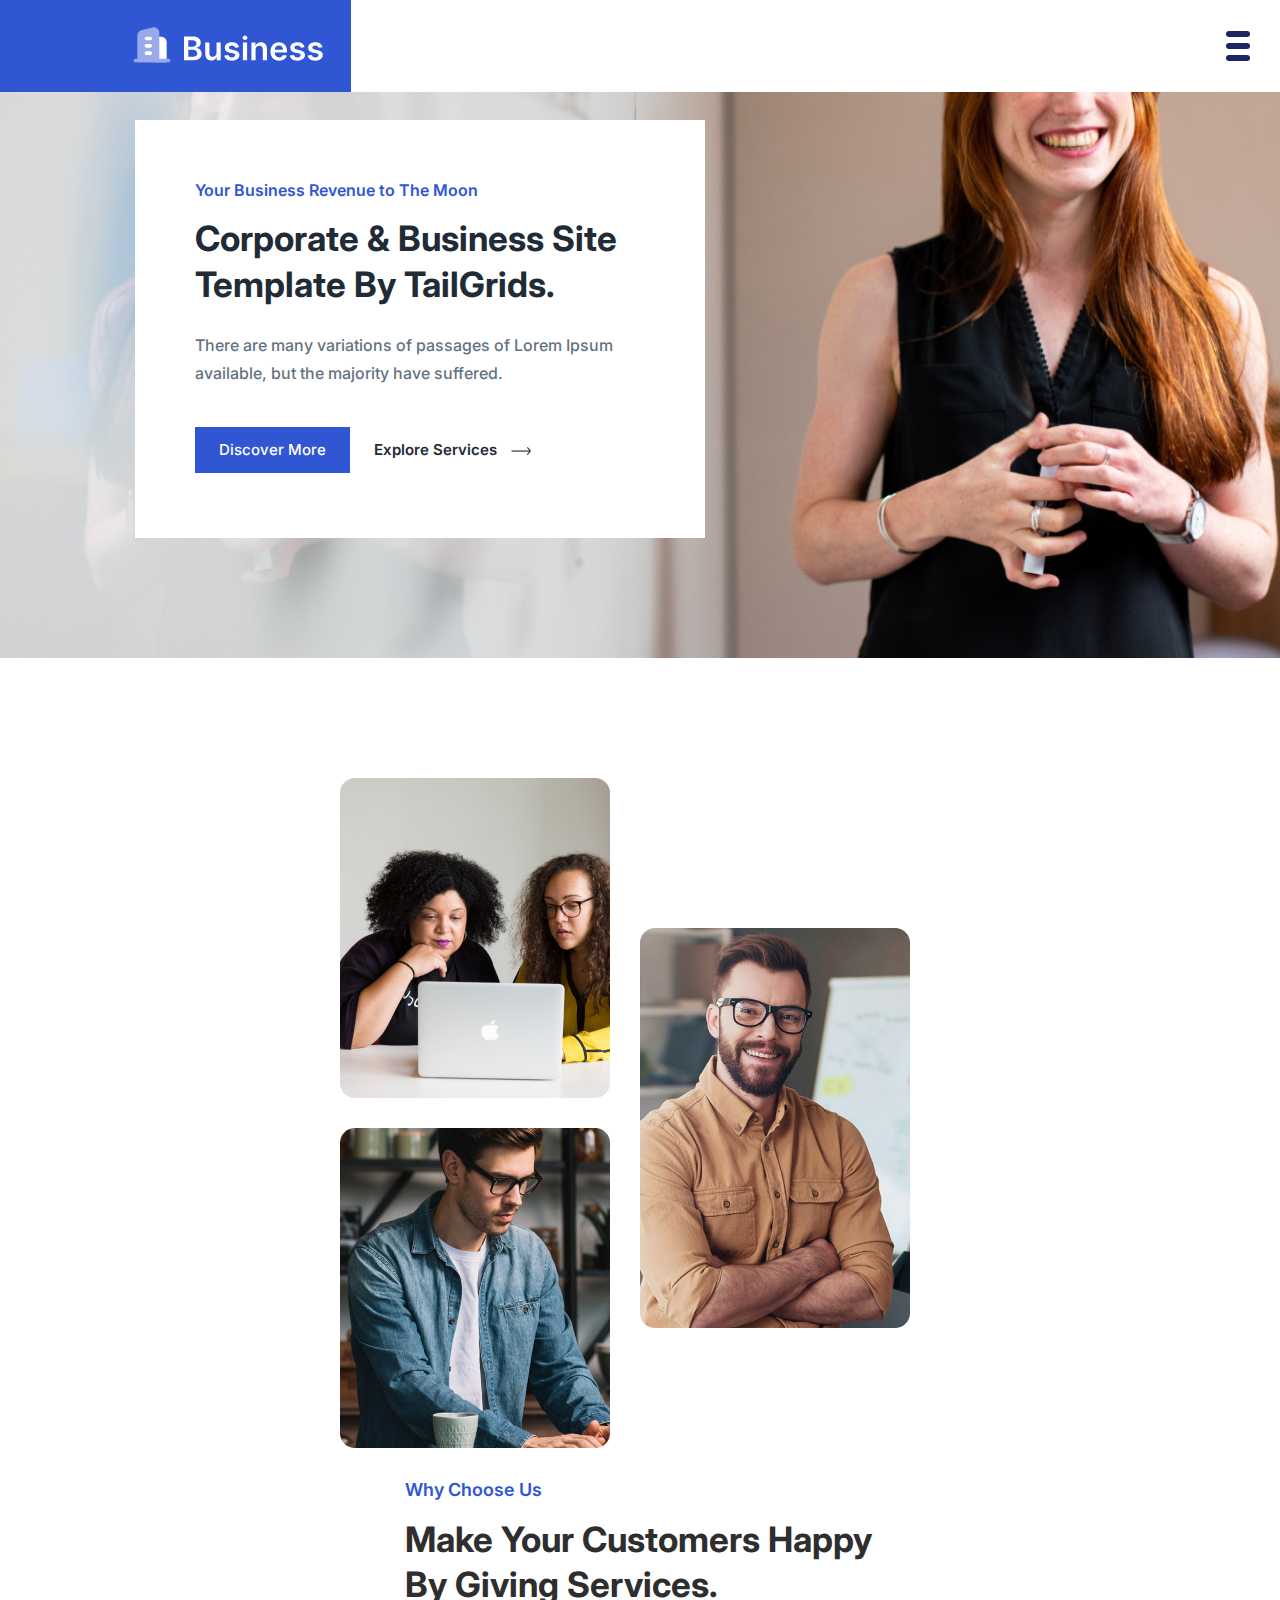
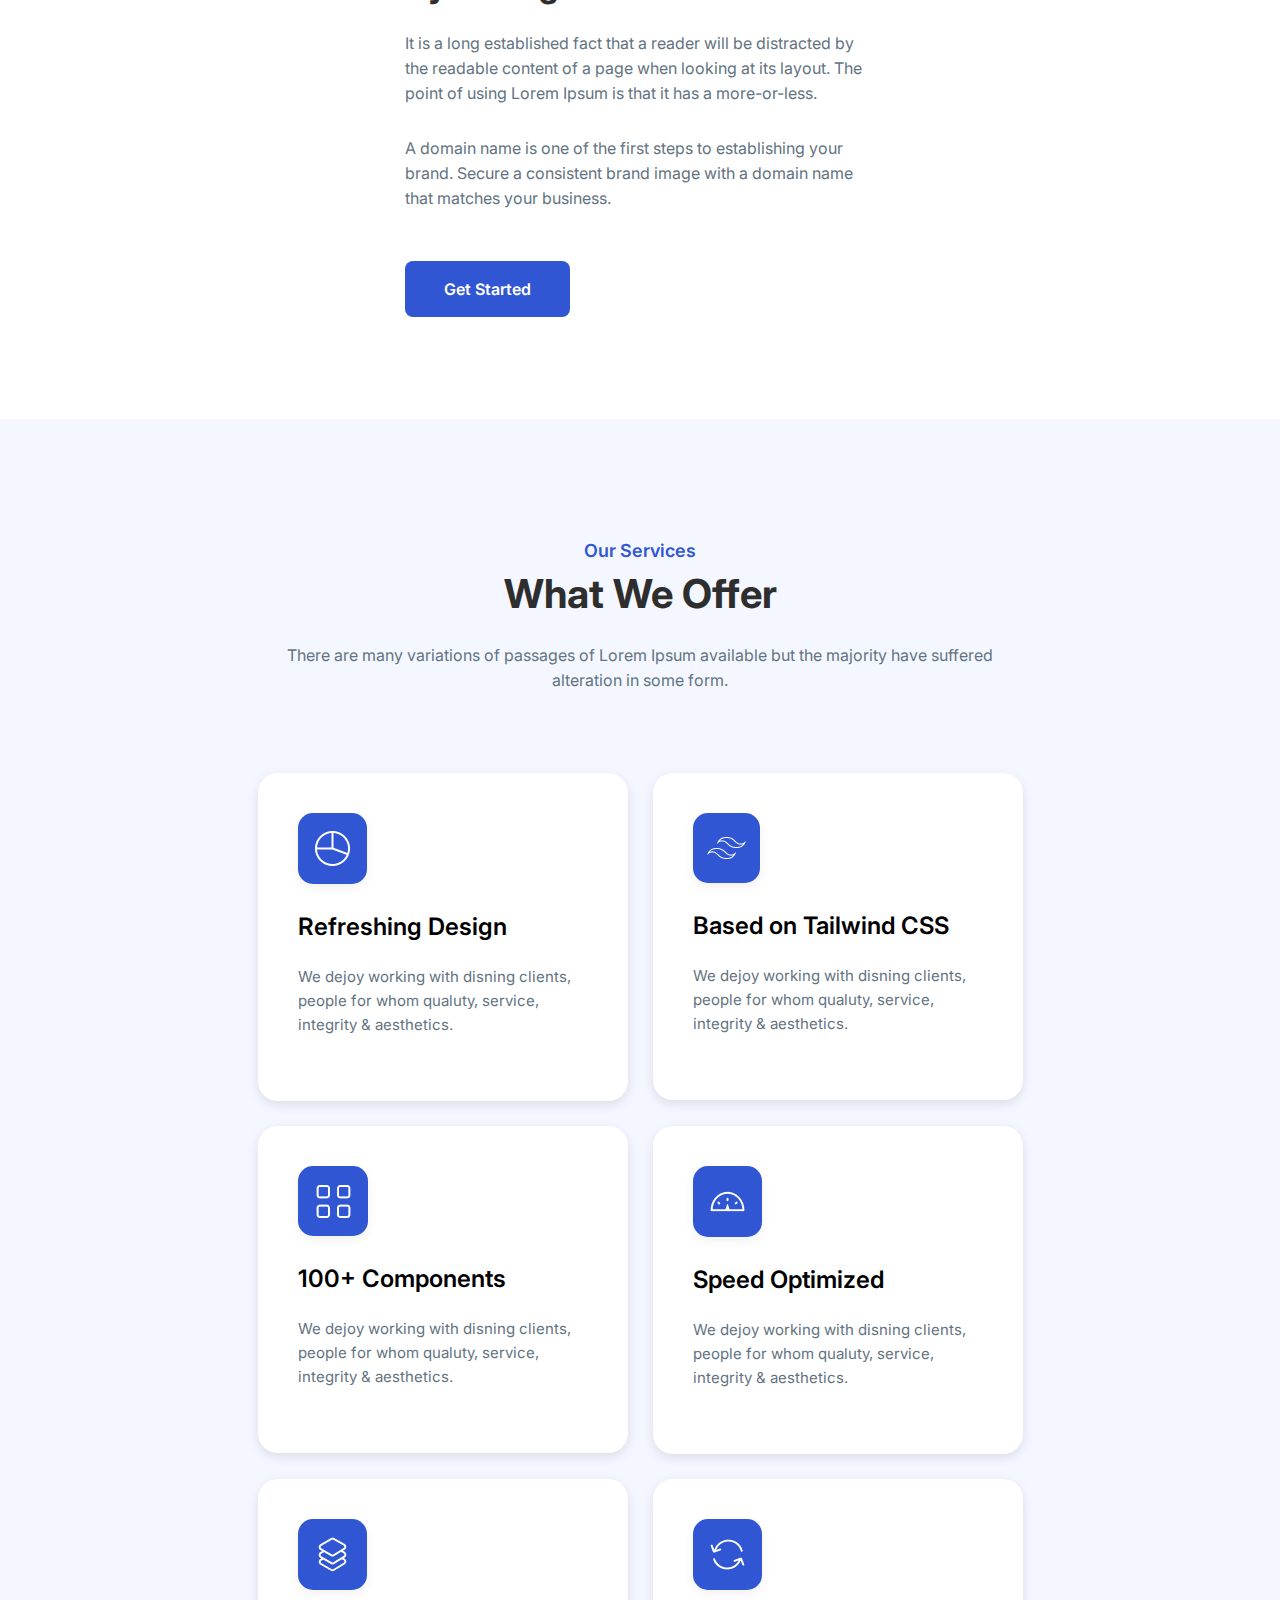
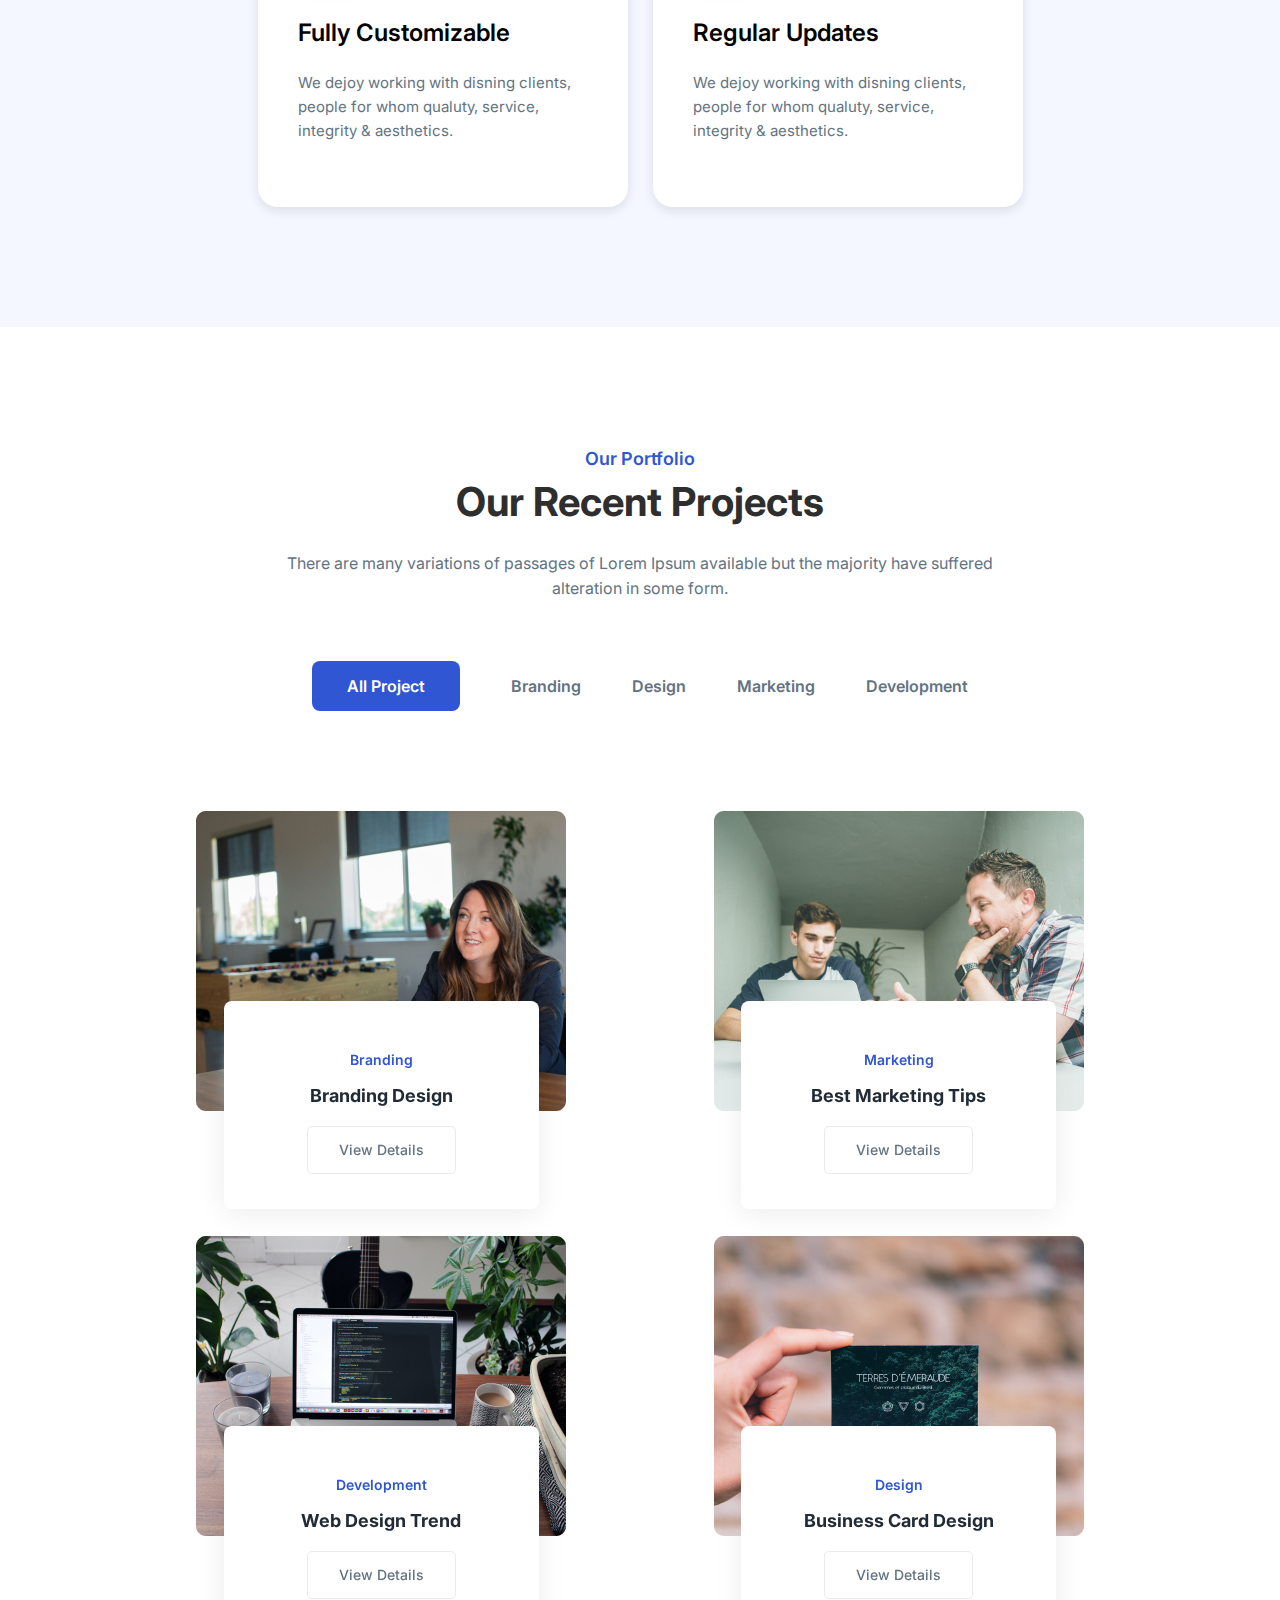
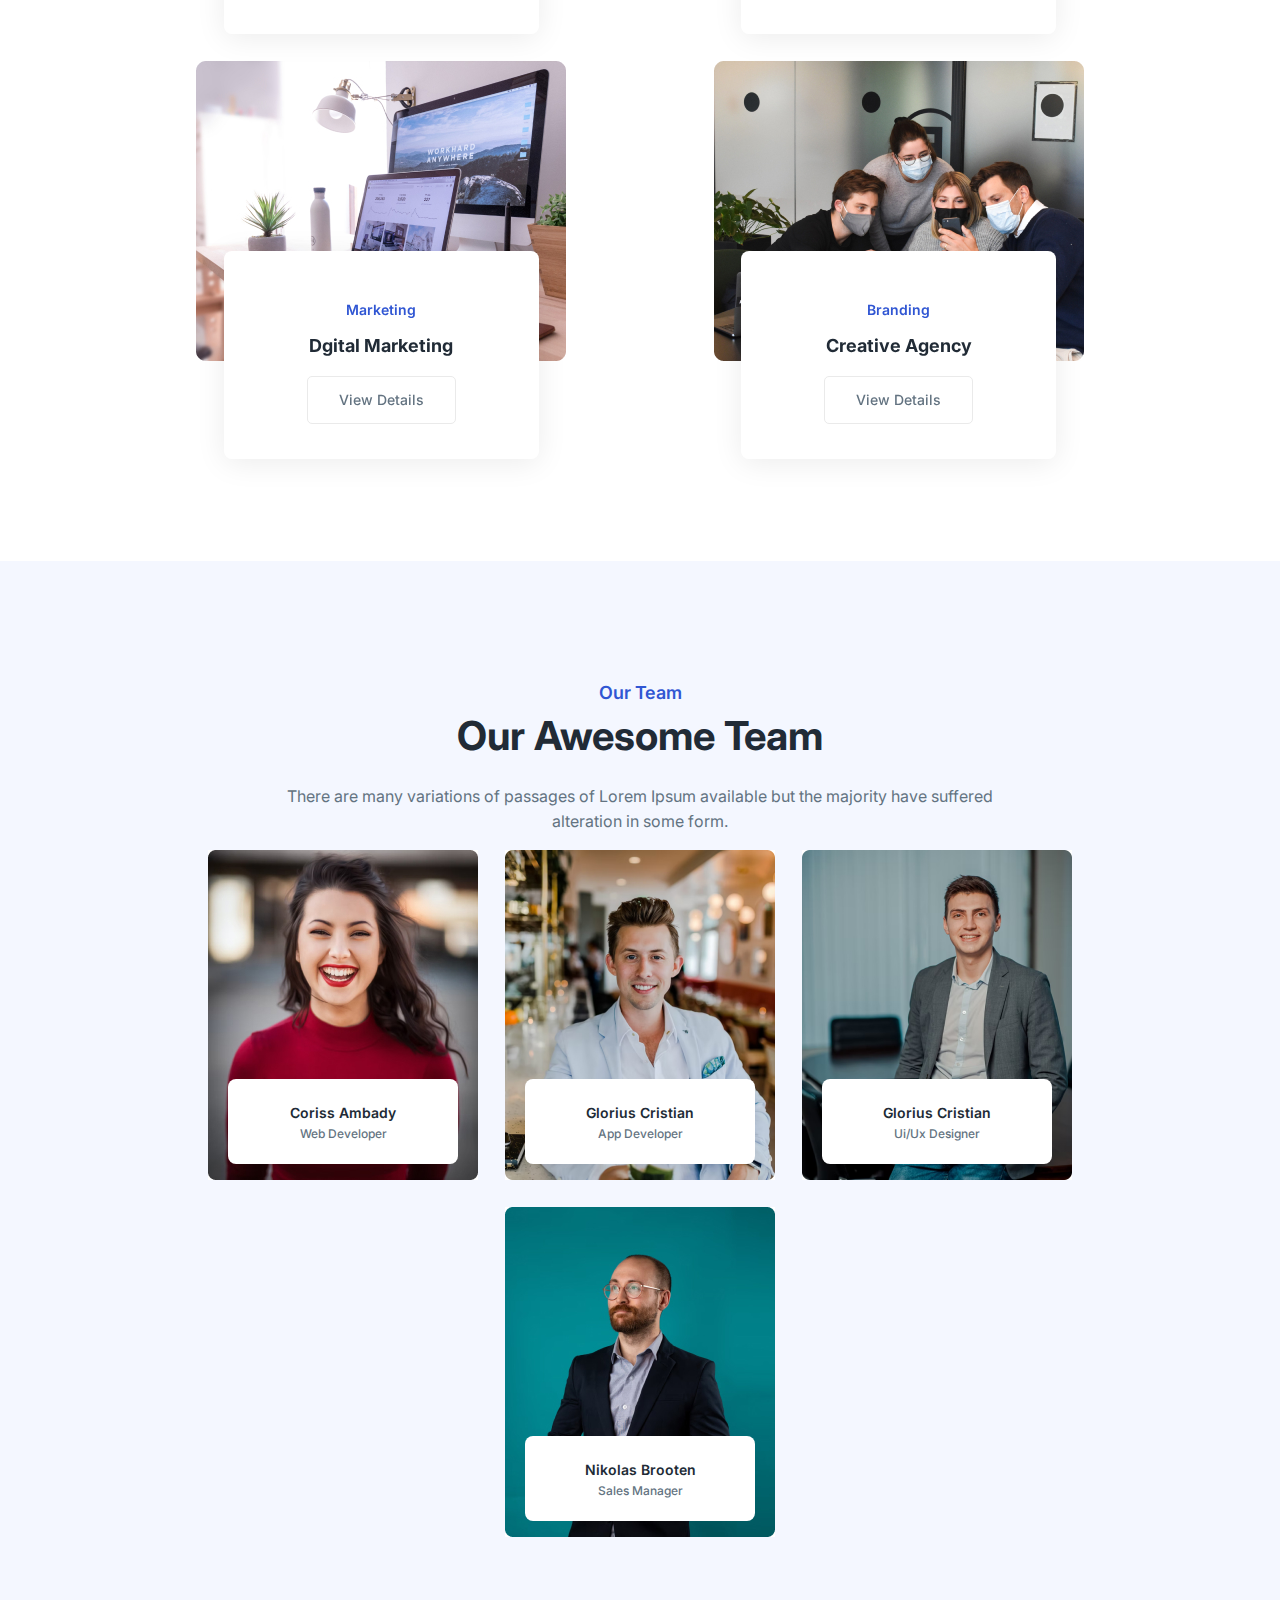
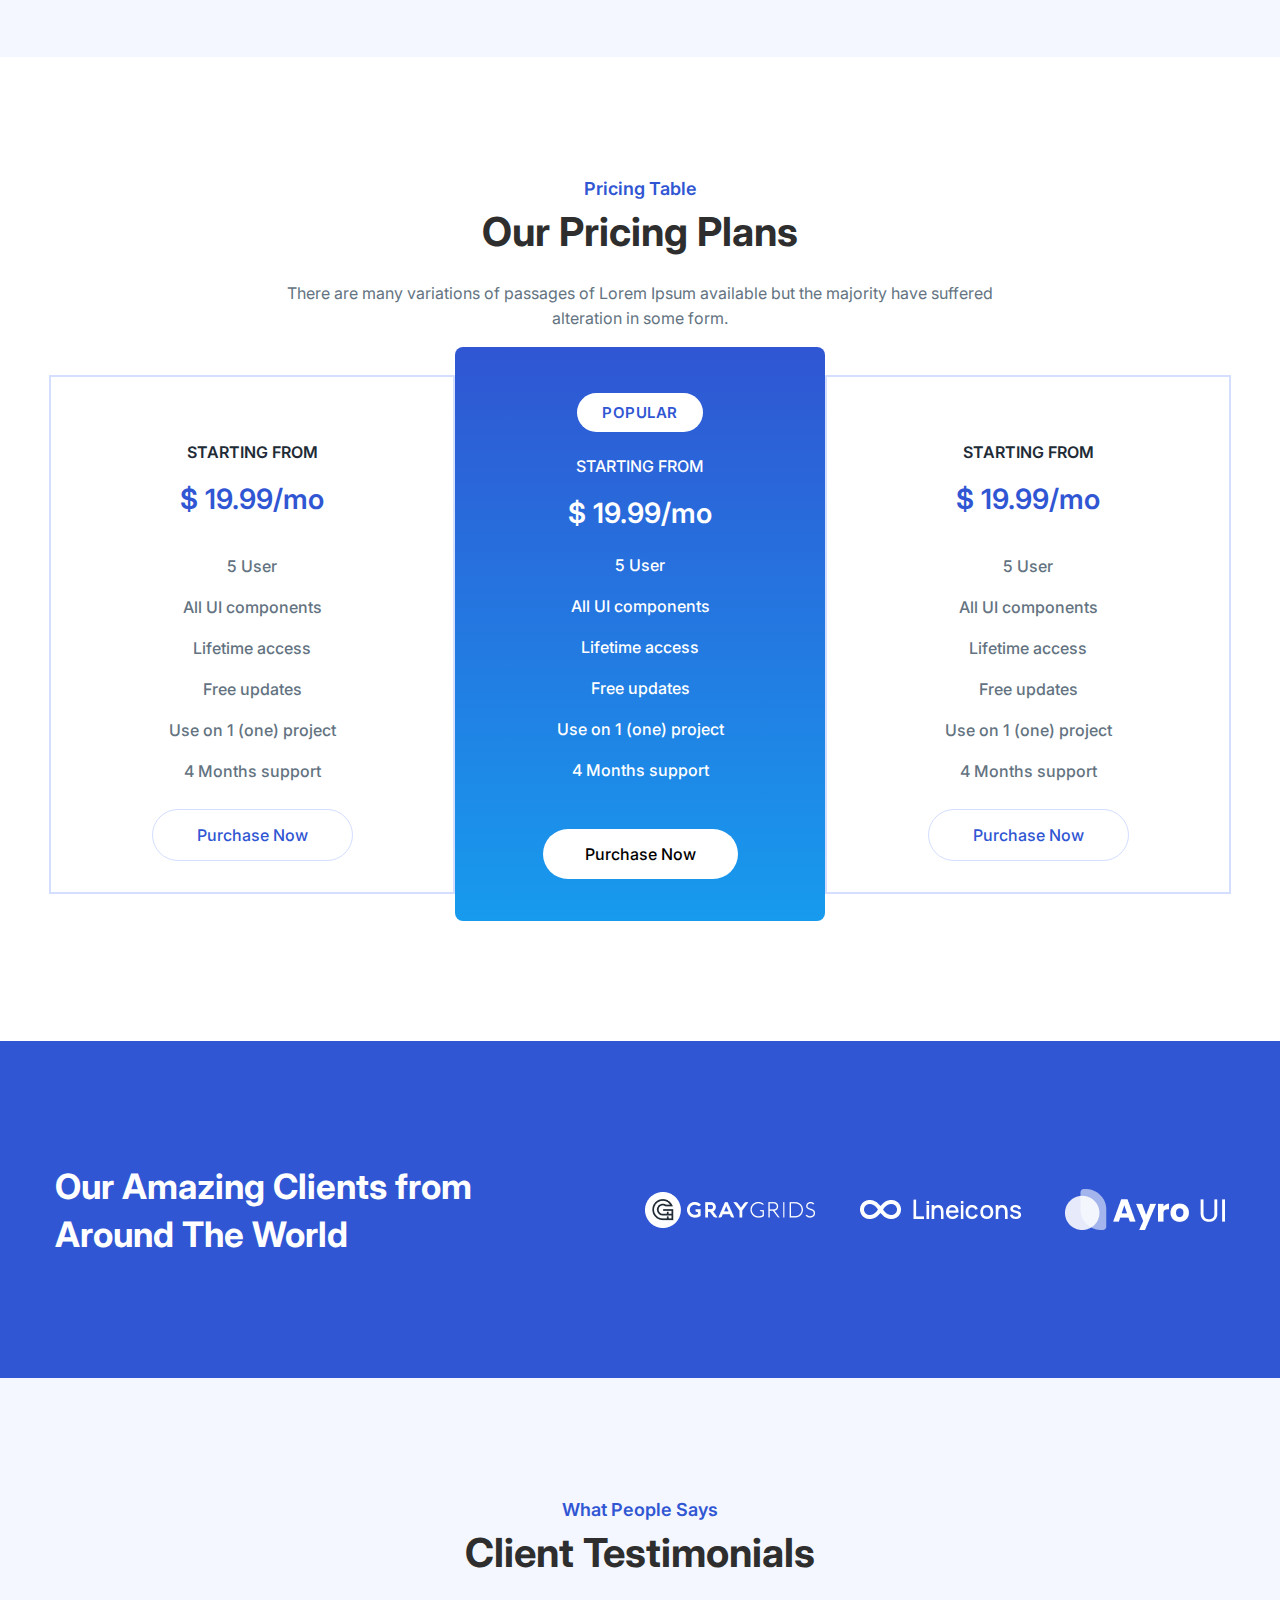
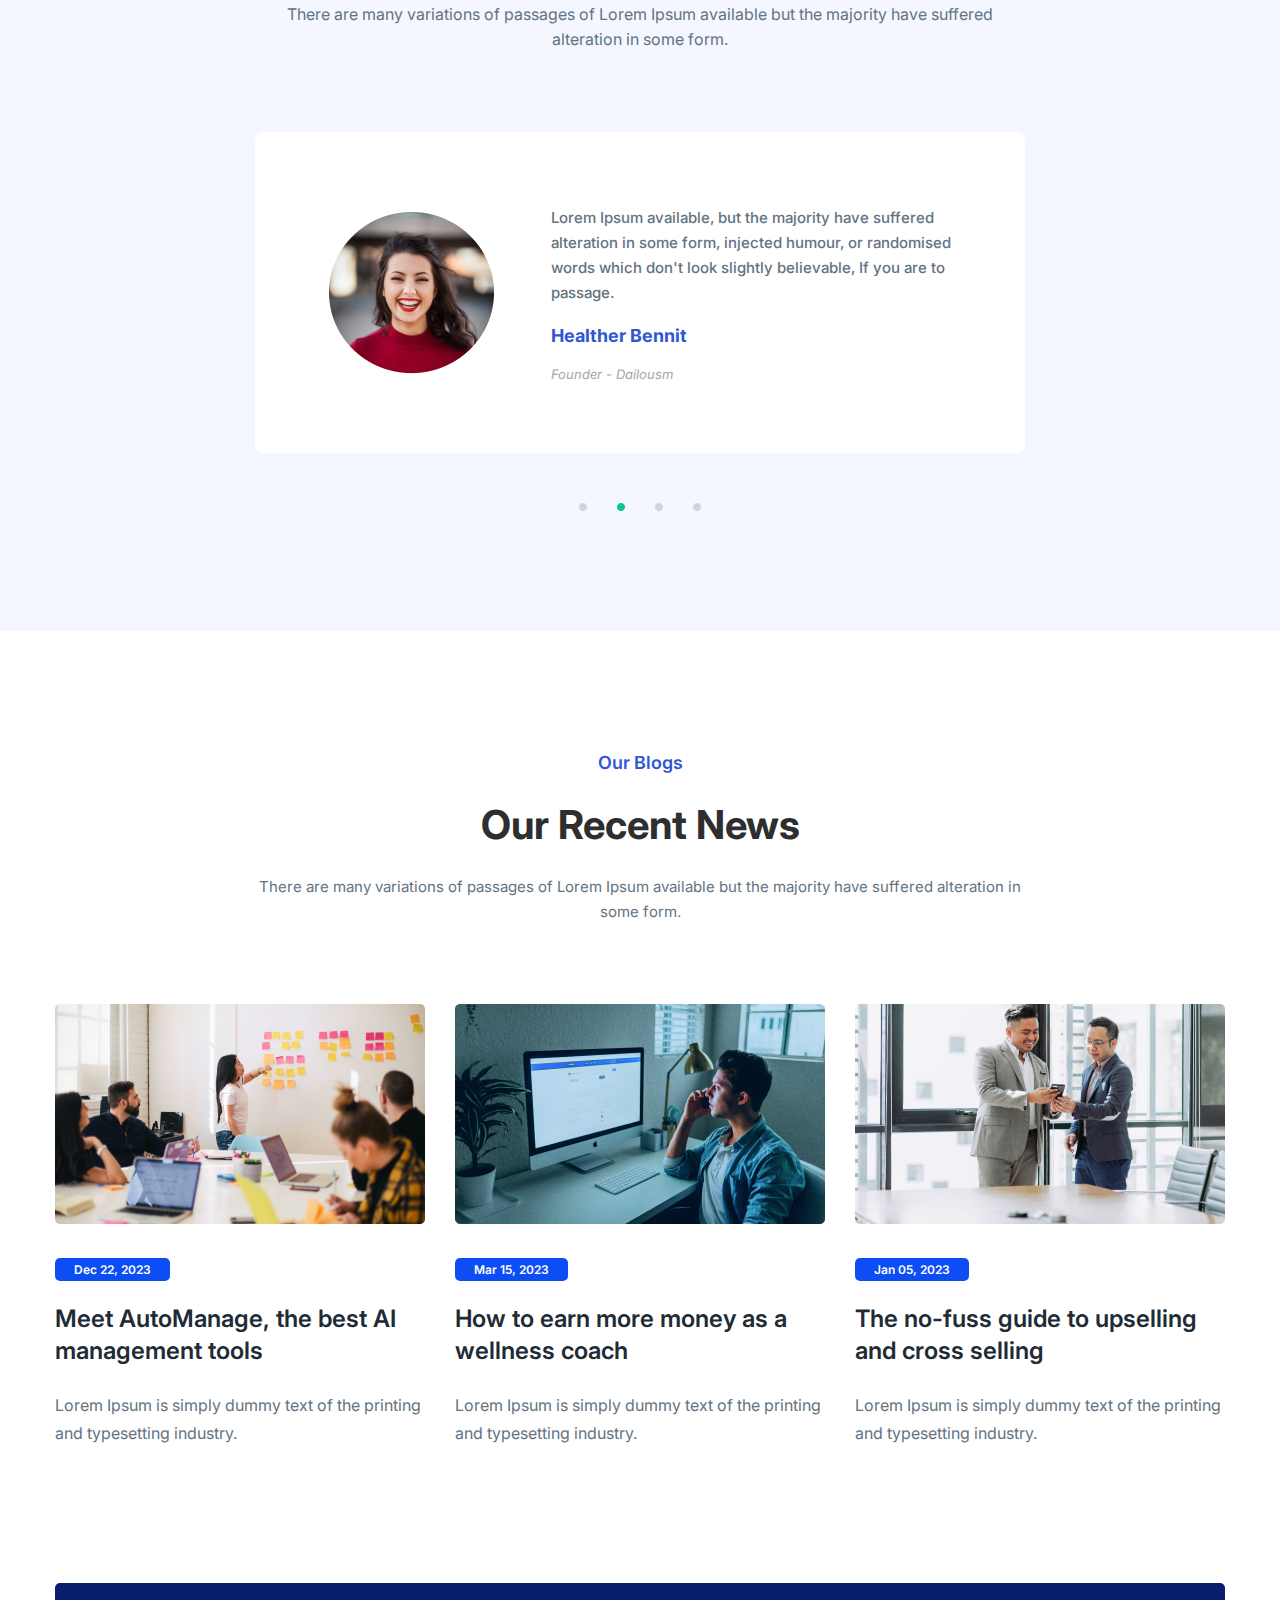
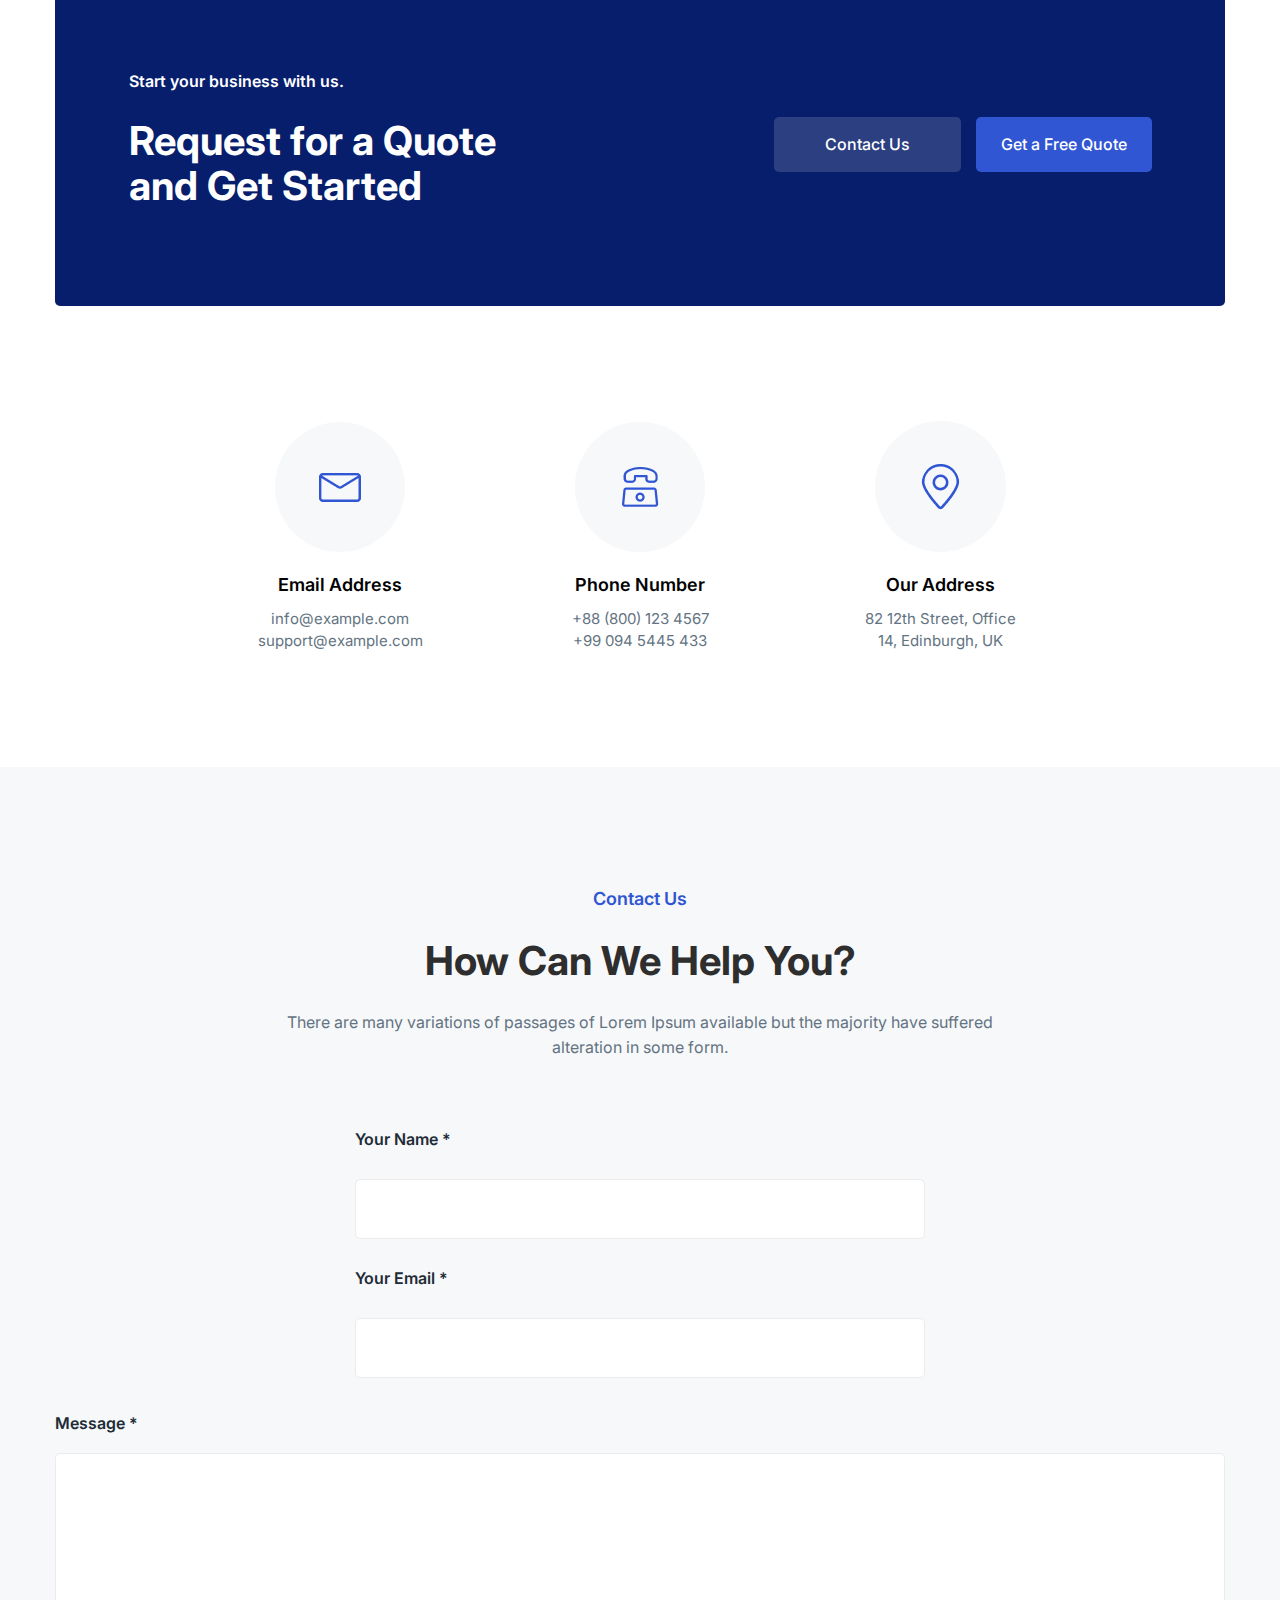
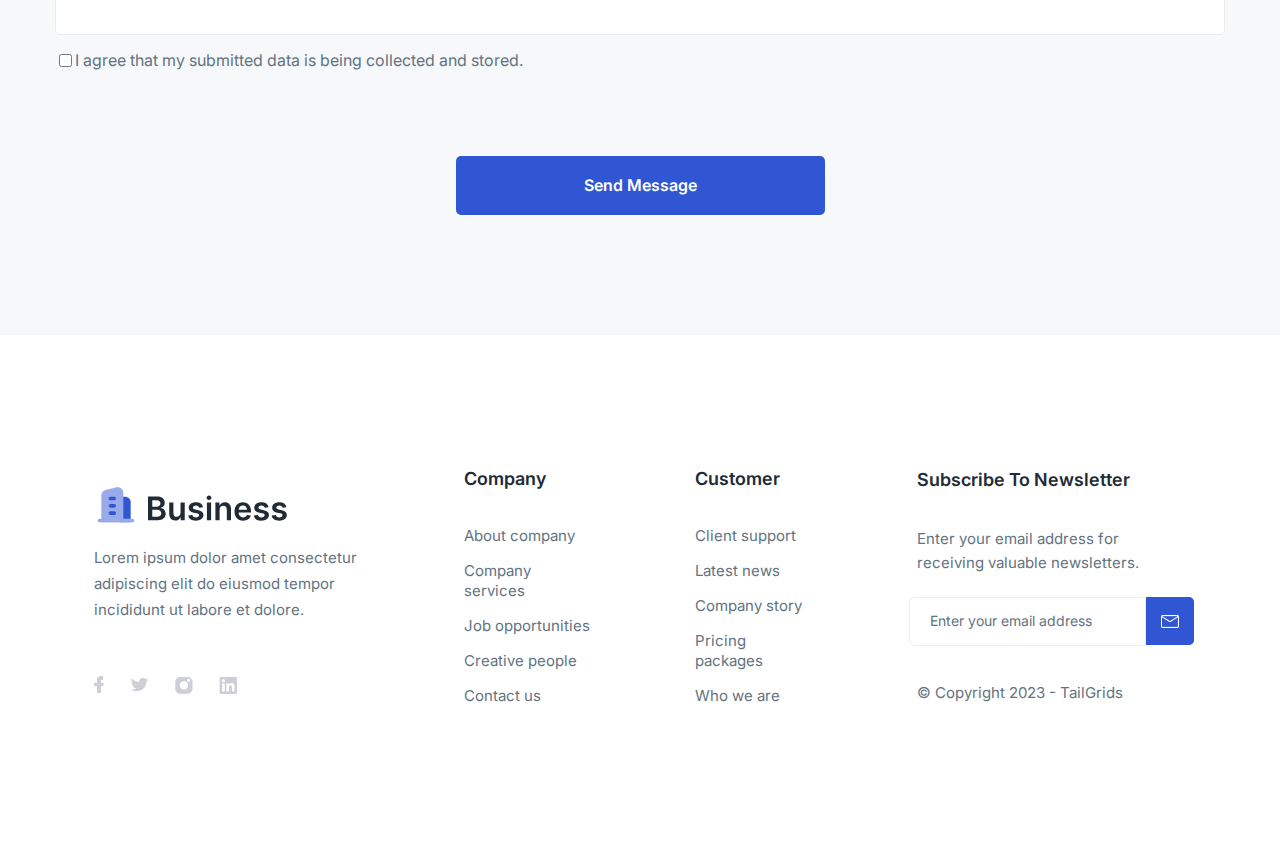
<file: dzalian didi figmas proeqti/index.html>
<!DOCTYPE html>
<html lang="en">
<head>
    <meta charset="UTF-8">
    <meta http-equiv="X-UA-Compatible" content="IE=edge">
    <meta name="viewport" content="width=device-width, initial-scale=1.0">
    <title>Document</title>
    <link rel="stylesheet" href="style.css">
    <link rel="preconnect" href="https://fonts.googleapis.com">
<link rel="preconnect" href="https://fonts.gstatic.com" crossorigin>
<link href="https://fonts.googleapis.com/css2?family=Inter&display=swap" rel="stylesheet">
</head>
<body>
    
<header>

    
   
    <nav>
         <div class="nav-img-box">
        <img src="products/navbars-imgs/Logo.svg" alt="">
    </div>

    <div class="nav-menu"> 

        <ul>
            <li class="nav-item"><a class="nav-a-teg" href=""> Home </a></li>
            <li class="nav-item"><a href=""> About Us </a></li>
            <li class="nav-item"><a href=""> Services </a></li>
            <li class="nav-item"><a href=""> Portfolio </a></li>
            <li class="nav-item"><a href=""> Blog </a></li>
            <li class="nav-item"><a href=""> Contact </a></li>
        </ul>
        <div class="nav-img-box2">
            <img src="products/navbars-imgs/Vector (7).png" alt="">
            <div class="number-box">

                <p>Call Us</p>
                <h3>360-779-2228</h3>

            </div>
        </div>
    </div>

        <div class="hamburger">
            <span class="bar1"></span>
            <span class="bar2"></span>
            <span class="bar3"></span>
        </div>


    </nav>

<div class="back-image">

    <div class="back-texts-box">
        <a class="a-text" href="">Your Business Revenue to The Moon</a>
        <h1>Corporate & Business Site
            Template By TailGrids.</h1> 
        <p>There are many variations of
             passages of Lorem Ipsum available,
             but the majority have suffered.</p>    

             <div class="btns-box">
                <a href="">Discover More</a>
                <a href="">Explore Services <img class="a-icon" src="products/backround-img/Vector (7).png" alt=""></a>
             </div>

    </div>
    

</div>
    

</header>
<!-- აქ გავაკეთე ნავბარი და ბეგრაუნდი -->

<div class="second-box">
   <div class="first-inline-box">
  <div class="image-cont">
          <img src="products/second-imgs/Rectangle 8.jpg" alt="">
          <img src="products/second-imgs/Rectangle 10.jpg" alt="">
  </div>
  <img class="image-3" src="products/second-imgs/Rectangle 9.jpg" alt="">
  </div>

  <div class="second-inline-box">
    <a href="">Why Choose Us</a>

    <h1>Make your customers happy by giving services.</h1>

    <p class="first-p">It is a long established fact that a     
        reader will be distracted by the
      readable content of a
       page when looking at its layout.
         The point of using Lorem
         Ipsum is that it has a more-or-less.</p>

    <p class="second-p">A domain name is one of the first steps
         to establishing your brand. Secure
          a consistent brand image with a 
        domain name that matches your business.</p>

        <a class="btn-get" href="">Get Started</a>
  </div>



</div>

<!-- აქ გავაკეთე ფოტოები -->



<div class="box-3">
    <div class="box-3-texts">

    
<a href="">Our Services</a>
<h1>What We Offer</h1>
<p>There are many variations of passages of Lorem Ipsum available
    but the majority have suffered alteration in some form.</p>
</div>
    <div class="six-conts-box">
          <div class="contsss">
            <img src="products/images-3/Vector.png" alt="">
            <h3>Refreshing Design</h3>
            <p>We dejoy working with disning clients,
                 people for whom qualuty,
                 service, integrity & aesthetics.</p>
          </div>


          <div class="contsss">
            <img src="products/images-3/Vector2.png" alt="">
            <h3>Based on Tailwind CSS</h3>
            <p>We dejoy working with disning clients,
                 people for whom qualuty,
                 service, integrity & aesthetics.</p>
          </div>


          <div class="contsss">
            <img src="products/images-3/vector3.png" alt="">
            <h3>100+ Components</h3>
            <p>We dejoy working with disning 
                clients, people for whom 
                qualuty, service, integrity & aesthetics.</p>
          </div>


          <div class="contsss">
            <img src="products/images-3/dashboard 4.png" alt="">
            <h3>Speed Optimized</h3>
            <p>We dejoy working with disning clients,
                 people for whom qualuty,
                 service, integrity & aesthetics.</p>
          </div>


          <div class="contsss">
            <img src="products/images-3/Vector5.png" alt="">
            <h3>Fully Customizable</h3>
            <p>We dejoy working with disning
                 clients, people for whom
                 qualuty, service, integrity & aesthetics.</p>
          </div>


          <div class="contsss">
            <img src="products/images-3/reload 6.png" alt="">
            <h3>Regular Updates</h3>
            <p>We dejoy working with 
                disning clients, people for whom
                 qualuty, service, integrity & aesthetics.</p>
          </div>


    </div>

</div>



<div class="box-4">
    <div class="box-4-textss">
        <a href="">Our Portfolio</a>
        <h1>Our Recent Projects</h1>
        <p>There are many variations of passages of Lorem Ipsum available
            but the majority have suffered alteration in some form.</p>
    </div>

    <div class="navigation">
         <a href="">All Project</a>
         <a href="">Branding</a>
         <a href="">Design</a>
         <a href="">Marketing</a>
         <a href="">Development</a>
    </div>


    <div class="six-box-cont2">

        <div class="conts2">
               <div class="conts2-texts">
                <p>Branding</p>
                <h3>Branding Design</h3>
                <a href="">View Details</a>
               </div>
        </div>


        <div class="conts2">
               <div class="conts2-texts">
                <p>Marketing</p>
                <h3>Best Marketing tips</h3>
                <a href="">View Details</a>
               </div>
        </div>


        <div class="conts2">
               <div class="conts2-texts">
                <p>Development</p>
                <h3>Web Design Trend</h3>
                <a href="">View Details</a>
               </div>
        </div>


        <div class="conts2">
               <div class="conts2-texts">
                <p>Design</p>
                <h3>Business Card Design</h3>
                <a href="">View Details</a>
               </div>
        </div>


        <div class="conts2">
               <div class="conts2-texts">
                <p>Marketing</p>
                <h3>Dgital marketing</h3>
                <a href="">View Details</a>
               </div>
        </div>


        <div class="conts2">
               <div class="conts2-texts">
                <p>Branding</p>
                <h3>Creative Agency</h3>
                <a href="">View Details</a>
               </div>
        </div>

    </div>

</div>

<!-- აქ გავაკეთე მეოთხე ბოქსი -->


<div class="box-5">

    <div class="box-5-textss">
        <a href="">Our Team</a>
        <h1>Our Awesome Team</h1>
        <p>There are many variations of passages of Lorem Ipsum available
            but the majority have suffered alteration in some form.</p>
    </div>



    <div class="staff-box">

        <div class="staf">
            <div class="staf-name">
                <h3>Coriss Ambady</h3>
                <p>Web Developer</p>
            </div>

        </div>


        <div class="staf">
            <div class="staf-name">
                <h3>glorius Cristian</h3>
                <p>App Developer</p>
            </div>

        </div>


        <div class="staf">
            <div class="staf-name">
                <h3>glorius Cristian</h3>
                <p>Ui/Ux Designer</p>
            </div>

        </div>


        <div class="staf">
            <div class="staf-name">
                <h3>Nikolas Brooten</h3>
                <p>Sales Manager</p>
            </div>

        </div>

    </div>

</div>

<!-- აქ გავაკეთე მეხუთე მოქსი -->




<div class="box-6">

    <div class="box-6-textss">
        <a href="">Pricing Table</a>
        <h1>Our Pricing Plans</h1>
        <p>There are many variations of passages of Lorem Ipsum available
            but the majority have suffered alteration in some form.</p>
    </div>


    <div class="pricing-box">

        <div class="purchase-cards">

            <h3>STARTING FROM</h3>
            <h2>$ 19.99/mo</h2>
            <p>5 User</p>
            <p>All UI components</p>
            <p>Lifetime access</p>
            <p>Free updates</p>
            <p>Use on 1 (one) project</p>
            <p class="lastp">4 Months support</p>
            <a href="">Purchase Now</a>
            
        </div>
        <div class="purchase-cards">
            <a class="popular-a" href="">POPULAR</a>
            <h3>STARTING FROM</h3>
            <h2>$ 19.99/mo</h2>
            <p>5 User</p>
            <p>All UI components</p>
            <p>Lifetime access</p>
            <p>Free updates</p>
            <p>Use on 1 (one) project</p>
            <p class="lastp2">4 Months support</p>
            <a class="popular-a2" href="">Purchase Now</a>
        </div>
        <div class="purchase-cards">
            
            <h3>STARTING FROM</h3>
            <h2>$ 19.99/mo</h2>
            <p>5 User</p>
            <p>All UI components</p>
            <p>Lifetime access</p>
            <p>Free updates</p>
            <p>Use on 1 (one) project</p>
            <p class="lastp3">4 Months support</p>
            <a href="">Purchase Now</a>
        </div>

    </div>

</div>

<div class="navigation-bar">
    <h1>Our Amazing Clients from Around The World</h1>
    <div class="navigation-icons">
     <img src="products/image-6/GrayGrids.png" alt="">
     <img src="products/image-6/LineIcons.png" alt="">
     <img src="products/image-6/Ayro UI.png" alt="">
    </div>
</div>




<div class="person-info">

    <div class="person-info-textss">
           <a href="">What People Says</a>
           <h1>Client Testimonials</h1>
           <p>There are many variations of passages of Lorem Ipsum available
            but the majority have suffered alteration in some form.</p>
    </div>

     <div class="person-face">
             <img src="products/person-face/Ellipse 2711.png" alt="">
             <div class="person-texts">
                <p>Lorem Ipsum available, but the majority
                     have suffered alteration in
                      some form, injected humour,
                       or randomised words which don't look slightly 
                    believable, If you are to passage.</p>
                <h3>Healther Bennit</h3>
                <p>Founder - Dailousm</p>
             </div>
     </div>

     <div class="ovals">
           <img src="products/person-face/Oval (1).png" alt="">
           <img src="products/person-face/Oval Copy 5.png" alt="">
           <img src="products/person-face/Oval (1).png" alt="">
           <img src="products/person-face/Oval (1).png" alt="">
        </div>

</div>



<div class="box-9">
       <div class="box-9-textss">
        <a href="">Our Blogs</a>
        <h1>Our Recent News</h1>
        <p>There are many variations of passages of Lorem Ipsum available
            but the majority have suffered alteration in some form.</p>
       </div>

       <div class="three-cards-box9">
              <div class="cards9">
                     <img src="products/iamges-9/Blog Image1.jpg" alt="">
                     <a href="">Dec 22, 2023</a>
                     <h3>Meet AutoManage, the best AI management tools</h3>
                     <p>Lorem Ipsum is simply dummy text of
                         the printing and typesetting industry.</p>
              </div>


              <div class="cards9">
                     <img src="products/iamges-9/Blog Image 15.jpg" alt="">
                     <a href="">Mar 15, 2023</a>
                     <h3>How to earn more money as a wellness coach</h3>
                     <p>Lorem Ipsum is simply dummy text 
                    of the printing and typesetting industry.</p>
              </div>


              <div class="cards9">
                     <img src="products/iamges-9/Blog Image (2).jpg" alt="">
                     <a href="">Jan 05, 2023</a>
                     <h3>The no-fuss guide to upselling and cross selling</h3>
                     <p>Lorem Ipsum is simply dummy 
                        text of the printing and typesetting industry.</p>
              </div>

       </div>

</div>

<!-- აქ გავაკეთე მეცხრე ბოქსი -->




<div class="box-10">

    <div class="box-10-butonss">
           <div class="box-10-texts">
            <p>Start your business with us.</p>
            <h1>Request for a Quote
                and Get Started</h1>
           </div>
           <div class="btns10">
            <a class="btn10" href="">Contact Us</a>
            <a class="btn10-2" href="">Get a Free Quote</a>
           </div>
        </div>

</div>



<div class="box-11">

           <div class="inline-11">

    <div class="cards-11">
           <img src="products/images-11/Group 1000001966.png" alt="">
           <h3>Email Address</h3>
           <p>info@example.com</p>
           <p>support@example.com</p>
    </div>


    <div class="cards-11">
        <img src="products/images-11/Group 1000001967.png" alt="">
        <h3>Phone Number</h3>
        <p>+88 (800) 123 4567</p>
        <p>+99 094 5445 433</p>
 </div>

 
   <div class="cards-11">
    <img src="products/images-11/Group (1).png" alt="">
    <h3>Our Address</h3>
    <p>82 12th Street, Office</p>
        <p>14, Edinburgh, UK</p>
   </div>
</div>
</div>





<div class="box-12">

    <div class="box-12-textss">
        <a href="">Contact Us</a>
        <h1>How Can We Help You?</h1>
        <p>There are many variations of passages of Lorem Ipsum available
            but the majority have suffered alteration in some form.</p>
    </div>


    <div class="inpts-box">
        <div class="first-inpts">
            <label for="text1">Your Name *</label>
            <input type="text" id="text1" name="text1">

            <label for="text2">Your Email *</label>
            <input type="text" id="text2" name="text2">

       
        </div>

        <label class="big-label" for="text3">Message *</label><br>
        <input class="big-inpt" type="text" id="text3" name="text3">

<div class="check-box">
        <input class="check" type="checkbox" id="chek1" name="chek1" value="checkboxxx">
         <p>I agree that my submitted data is being collected and stored.</p>
    </div>
        

    </div>

  <div class="btn-boxxxx">
<a class="last-btn" href="">Send Message</a>
</div>

</div>




<div class="last-infos-box14">

    <div class="informations">
          <img class="last-logo" src="products/last-imgss/Logo.svg" alt="">
          <p>Lorem ipsum dolor amet 
            consectetur adipiscing elit
             do eiusmod tempor incididunt
              ut labore et dolore.
        </p>

        <div class="last-iconss14">
                <img src="products/last-imgss/Vector (9).png" alt="">
                <img src="products/last-imgss/Vector (10).png" alt="">
                <img src="products/last-imgss/Vector (11).png" alt="">
                <img src="products/last-imgss/Vector (12).png" alt="">
        </div>


    </div>


    <div class="informations">
           <h1>Company</h1>
           <p>About company</p>
           <p>Company services</p>
           <p>Job opportunities</p>
           <p>Creative people</p>
           <p>Contact us</p>
    </div>


    <div class="informations">
        <h1>Customer</h1>
        <p>Client support</p>
        <p>Latest news</p>
        <p>Company story</p>
        <p>Pricing packages</p>
        <p>Who we are</p>
    </div>


    <div class="informations">
         <h1>Subscribe To Newsletter</h1>
         <p>Enter your email address for
         receiving valuable newsletters.</p>
            
         <div class="last-inptss14">
              <input type="text" placeholder="Enter your email address">
              <img src="products/last-imgss/button.png" alt="">
         </div>

         <p class="last-pp">© Copyright 2023 - TailGrids</p>
    </div>




</div>




    <script src="app.js"></script>
</body>
</html>
</file>
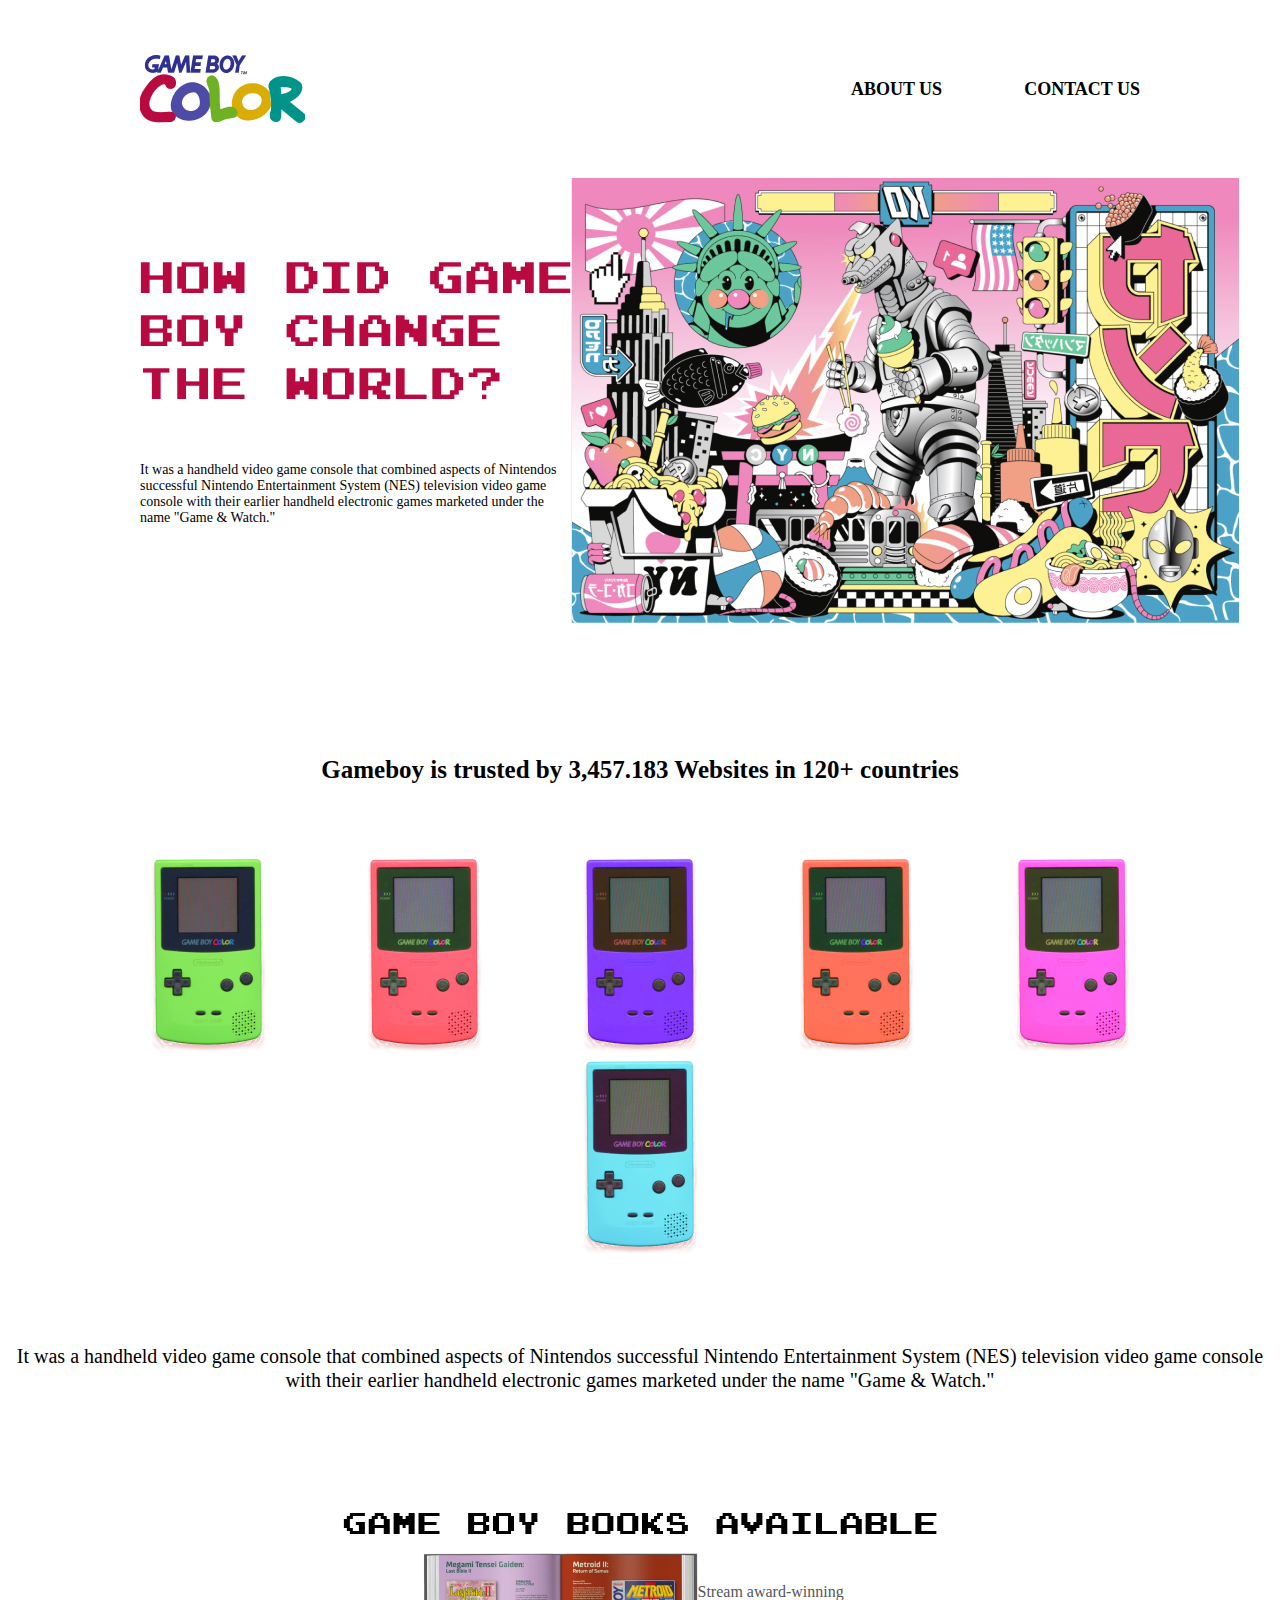
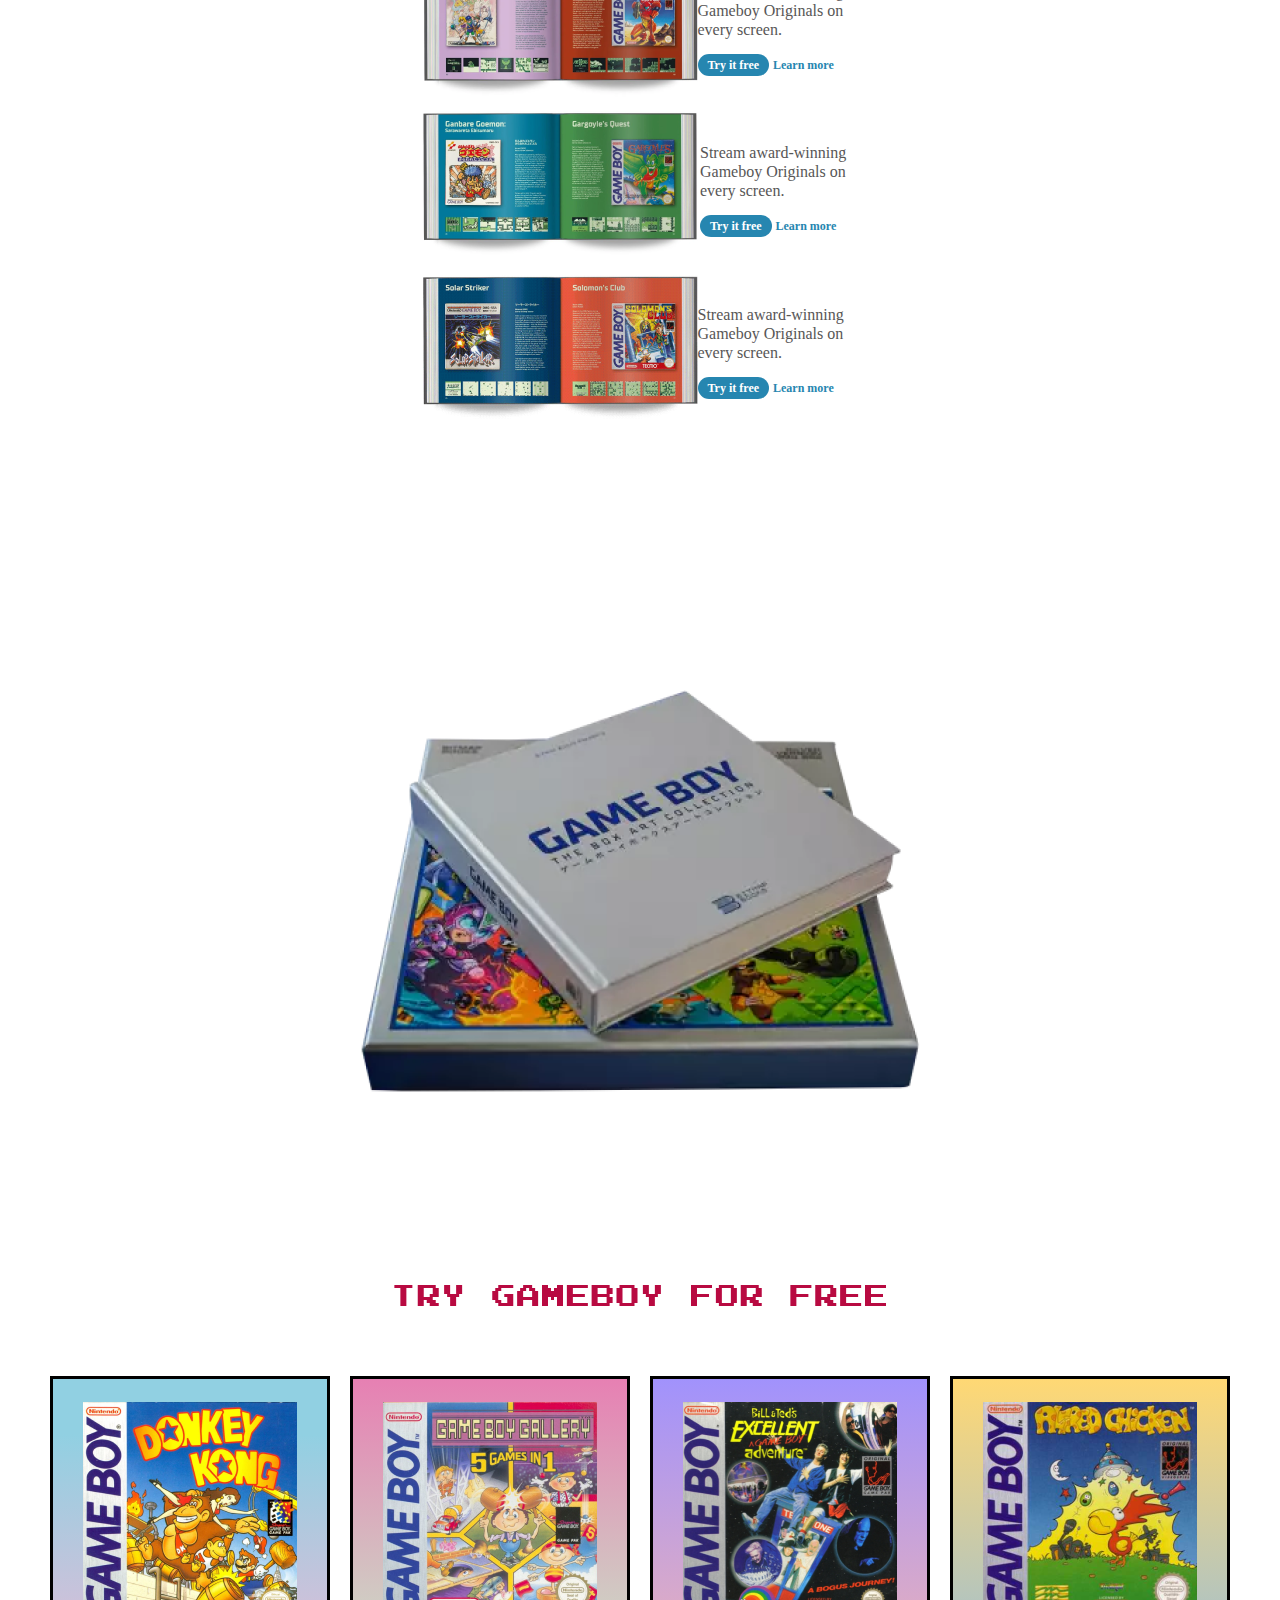
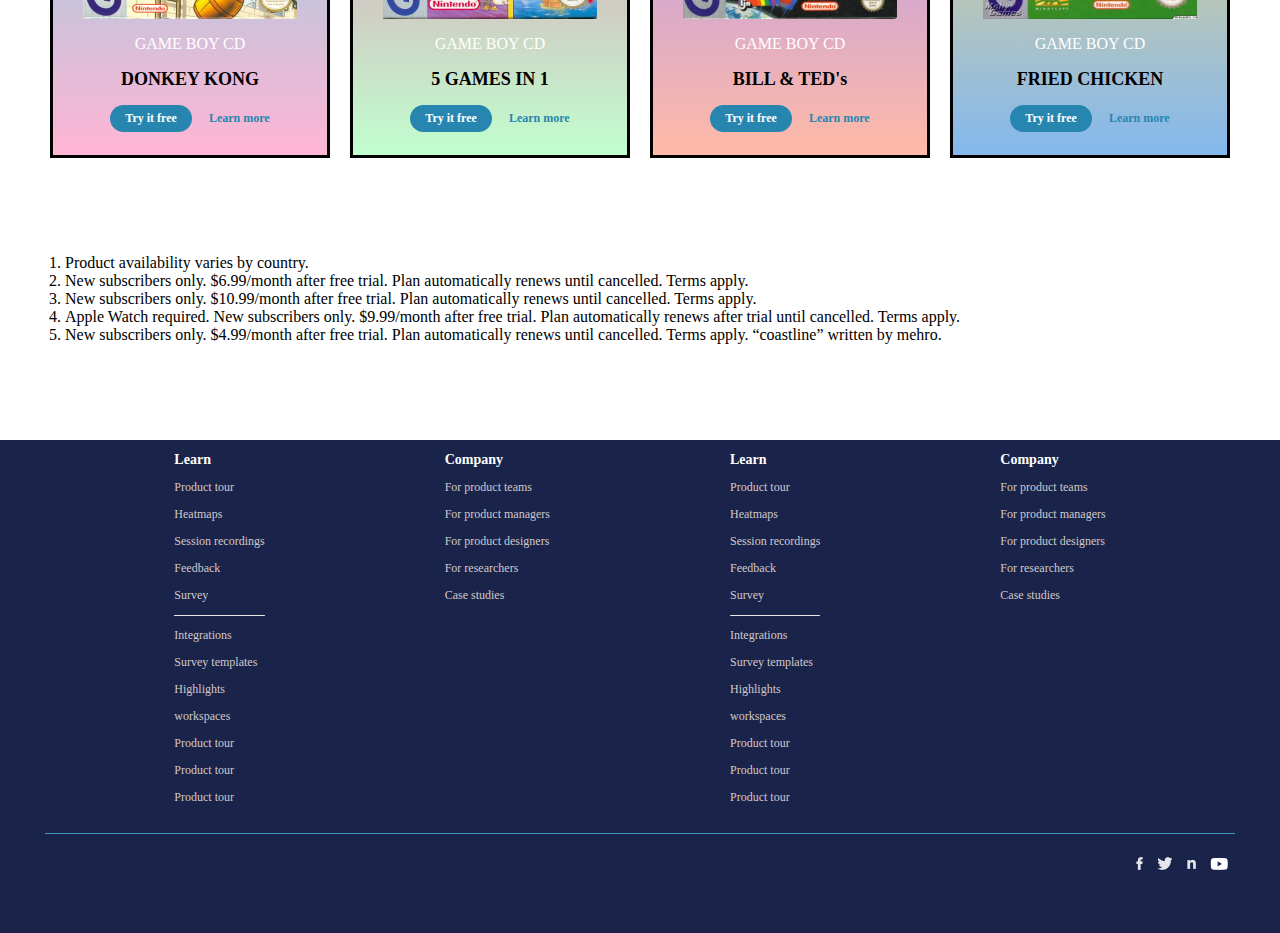
<file: individual figma project/index.html>
<!DOCTYPE html>
<html lang="en">
<head>
    <meta charset="UTF-8">
    <meta http-equiv="X-UA-Compatible" content="IE=edge">
    <meta name="viewport" content="width=device-width, initial-scale=1.0">
    <title>Document</title>
    <link rel="stylesheet" href="style.css">


</head>
<body>

        

    <header>
        <nav>
            <img src="products/Game_Boy_Color_logo 1.png" alt="">
            <ul>
                <li> <a href=""> ABOUT US </a> </li>
                <li> <a href=""> CONTACT US </a> </li>
            </ul>
        </nav>


        <div class="backgroundss">
            <div class="back-texts">
                <img src="products/How did Game Boy change the world_.png" alt="">
                <p>It was a handheld video game console 
                    that combined aspects of Nintendos
                     successful Nintendo Entertainment
                      System (NES) television video game
                       console with their earlier handheld electronic games
                     marketed under the name "Game & Watch."</p>
            </div>
            <img class="back-img" src="products/Screen Shot 2022-12-01 at 11.46 1.png" alt="">
        </div>


    </header>


    <div class="console-box">
        <h1>Gameboy is trusted by 3,457.183 Websites in 120+ countries</h1>
        <div class="cons-img">
            <img src="products/game-consoles/Game_Boy_Color_(green).png" alt="">
            <img src="products/game-consoles/console-color-red.png" alt="">
            <img src="products/game-consoles/console-color-blue.png" alt="">
            <img src="products/game-consoles/console-color-choclate.png" alt="">
            <img src="products/game-consoles/console-color-purple.png" alt="">
            <img src="products/game-consoles/console-color-lightblue.png" alt="">
        </div>

        <p>It was a handheld video game
         console that combined aspects 
         of Nintendos successful Nintendo
          Entertainment System (NES) television
           video game console with their earlier
            handheld electronic games marketed
             under the name "Game & Watch."
        </p>

    </div>



    <div class="second-box">
 
        <img class="second-box-text" src="products/Game boy books available.png" alt="">
        

        <div class="seccond-inlineblock">
                     

            <div class="cards-box">

            

            <div class="cards">
                   <img src="products/cardsimg/first.png" alt="">
                   <div class="texts">
                    <p>Stream award-winning Gameboy Originals on every screen.</p>
                      <a class="card-link" href="">Try it free</a>
                         <a class="card-two-link" href="">Learn more</a>
                    </div>

            </div>

            <div class="cards">
                   <img src="products/cardsimg/second.png" alt="">
                   <div class="texts">
                    <p>Stream award-winning Gameboy Originals on every screen.</p>
                      <a class="card-link" href="">Try it free</a>
                         <a class="card-two-link" href="">Learn more</a>
                    </div>
 
            </div>

            <div class="cards">
                   <img src="products/cardsimg/third.png" alt="">
                   <div class="texts">
                    <p>Stream award-winning Gameboy Originals on every screen.</p>
                      <a class="card-link" href="">Try it free</a>
                         <a class="card-two-link" href="">Learn more</a>
                    </div>

            </div>

          </div>

            <img class="second-big-img" src="products/gameboy-the-box-art-collection-limited-silver-edition 1.png" alt="">




        </div>



    </div>




    <div class="third-box">
              <img class="third-boxtext" src="products/TRY GAMEBOY FOR FREE.png" alt="">

              <div class="cards-box2">

                <div class="cards2">
                    <img src="products/cardsimg2/monkey1.png" alt="">
                     <h1>GAME BOY CD </h1>
                     <h2>DONKEY KONG</h2>
                     <div class="links-div">
                        <a class="cards-link2" href="">Try it free</a>
                        <a class="cards-scnd-link" href="">Learn more</a>   
                        </div>  
                </div>


                <div class="cards2">
                    <img src="products/cardsimg2/monkey2.png" alt="">
                     <h1>GAME BOY CD </h1>
                     <h2>5 GAMES IN 1</h2>
                     <div class="links-div">
                        <a class="cards-link2" href="">Try it free</a>
                        <a class="cards-scnd-link" href="">Learn more</a>   
                        </div> 
                </div>


                <div class="cards2">
                    <img src="products/cardsimg2/monkey3.png" alt="">
                    <h1>GAME BOY CD </h1>
                    <h2>BILL & TED's</h2>
                    <div class="links-div">
                        <a class="cards-link2" href="">Try it free</a>
                        <a class="cards-scnd-link" href="">Learn more</a>   
                        </div>   
                </div>


                <div class="cards2">
                    <img src="products/cardsimg2/monkey4.png" alt="">
                    <h1>GAME BOY CD </h1>
                    <h2>FRIED CHICKEN</h2>
                    <div class="links-div">
                    <a class="cards-link2" href="">Try it free</a>
                    <a class="cards-scnd-link" href="">Learn more</a>   
                    </div>
                </div>


 

              </div>


    </div>


    <div class="long-texts">

        <ol>
            <li> Product availability varies by country.</li>
            <li> New subscribers only. $6.99/month after free trial. Plan automatically renews until cancelled. Terms apply.</li>
            <li> New subscribers only. $10.99/month after free trial. Plan automatically renews until cancelled. Terms apply.</li>
            <li> Apple Watch required. New subscribers only. $9.99/month after free trial. Plan automatically renews after trial until cancelled. Terms apply.</li>
            <li> New subscribers only. $4.99/month after free trial. Plan automatically renews until cancelled. Terms apply. “coastline” written by mehro.</li>
        </ol>

    </div>

<div class="lastbox">

    <div class="info-box">
        
        <div class="info-text-boxs">
            <h2>Learn</h2>
            <h3>Product tour</h3>
            <h3>Heatmaps</h3>
            <h3>Session recordings</h3>
            <h3>Feedback</h3>
            <h3>Survey</h3>
            <div class="border"></div>
            <h3>Integrations</h3>
            <h3>Survey templates</h3>
            <h3>Highlights</h3>
            <h3>workspaces</h3>
            <h3>Product tour</h3>
            <h3>Product tour</h3>
            <h3>Product tour</h3>
        </div>
        <div class="info-text-boxs">
            <h2>Company</h2>
             <h3>For product teams</h3>
             <h3>For product managers</h3>
             <h3>For product designers</h3>
             <h3>For researchers</h3>
             <h3>Case studies</h3>
        </div>
        <div class="info-text-boxs">
            <h2>Learn</h2>
             <h3>Product tour</h3>
             <h3>Heatmaps</h3>
             <h3>Session recordings</h3>
             <h3>Feedback</h3>
             <h3>Survey</h3>
             <div class="border2">  </div>
             <h3>Integrations</h3>
             <h3>Survey templates</h3>
             <h3>Highlights</h3>
             <h3>workspaces</h3>
             <h3>Product tour</h3>
             <h3>Product tour</h3>
             <h3>Product tour</h3>
        </div>
        <div class="info-text-boxs">
            <h2>Company</h2>
             <h3>For product teams</h3>
             <h3>For product managers</h3>
             <h3>For product designers</h3>
             <h3>For researchers</h3>
             <h3>Case studies</h3>
        </div>

    </div>

    <div class="last-icons-box">
          <img src="products/lasticons/icon1.png" alt="">
          <img src="products/lasticons/icon2.png" alt="">
          <img src="products/lasticons/icon3.png" alt="">
          <img src="products/lasticons/icon4.png" alt="">
    </div>


</div>


    
</body>
</html>
</file>
<file: dzalian didi figmas proeqti/style.css>
*{
    box-sizing: border-box;
    
}

body{
    margin: 0;
    padding: 0;
    font-family: 'Inter', sans-serif;
}


header{
    width: 1440px;
    max-width: 100%;
    margin: auto;
}




nav {
    position: fixed;
    display: flex;
    justify-content: space-between;
    align-items: center;
    background-color: white;

}


.nav-img-box{
    background: #3056D3;
    padding: 28px 32px 28px  135px;
}



@media(max-width:1348px){
    .nav-img-box {
        padding: 22px 28px 22px  130px;

    }

    nav {
        width: 100%;
    }
}

@media(max-width:1092px){
    .nav-img-box {
        padding: 20px 22px 20px  120px;

    }
}



ul {
    margin: 0 58px 0 0;
}

nav ul li{
    display: inline-block;
    
}

nav ul li{
    padding: 0 22px 0 22px;
}


nav ul li a{
    text-decoration: none;
    color: #151828;
    font-style: normal;
font-weight: 600;
font-size: 16px;
line-height: 19px;
}

.nav-a-teg{
    color: #3056D3;
}


.nav-img-box2 {
    display: flex;
    align-items: center;
    padding: 0 135px 0 0;
}

.nav-img-box2 img {
    padding: 12px 13px;
    background: #3056D3;
    border-radius: 50%;
}

.number-box{
    padding: 0 0 0 15px;
}


.number-box h3{
    font-family: 'Inter';
font-style: normal;
font-weight: 600;
font-size: 17px;
line-height: 21px;
color: #212B36;
margin: 2px;
}


.number-box p {
    font-family: 'Inter';
font-style: normal;
font-weight: 500;
font-size: 14px;
line-height: 17px;
color: #637381;
margin: 2px;
}

/* აქ გავაკეთე ნავბარი */



.hamburger{
    display: none;
    cursor: pointer;
}

span {
    display: block;
    width: 24px;
    height: 6px;
    margin: 6px auto;
    -webkit-transition: all 0.3s ease-in-out;
    transition: all 0.3 ease-in-out;
    background-color: #1c2662;
    border-radius: 30px;
}


.nav-menu{
    display: flex;
    align-items: center;
    justify-content: space-between;
}

@media(max-width:1338px){
    .hamburger {
        display: block;
        padding: 0 30px 0 0;
    }




.hamburger.active .bar2{
    opacity: 0;
    transition: all 0.2s ease-in-out;
}

.hamburger.active .bar1{
transform: translateY(12px) rotate(45deg);
}

.hamburger.active .bar3{
    transform:translateY(-12px) rotate(-45deg);
}






.nav-menu {
    position: fixed;
    opacity: 0;
    top: 74px;
    gap: 0;
    display: grid;
    align-items: center;
    justify-content: center;
    width: 27%;
    background-color: rgb(255, 255, 255);
    text-align: center;
    transition: all 0.3s;
    
}


.nav-item {
    margin: 20px 0;
    
}


.nav-menu.active {
opacity: 1;
}


.nav-menu ul li{
 
    display: grid;
    justify-content: center;
    align-items: center;
    border: 1px solid #212B36;
    padding: 15px;
}

}






@media(max-width:1040px){
    .nav-menu ul li{
 
        display: grid;
        justify-content: center;
        align-items: center;
        border: 1px solid #212B36;
        padding: 15px;
    }

    .nav-menu{
        display: grid;
        justify-content: center;
        align-items: center;
        width: 33%;
        margin-top:-6px;
    }

    .nav-img-box2{
        padding: 0;
    }


    .nav-img-box {
        padding: 10px 40px 10px  40px;
          
    }


}



@media(max-width:939px){
    .nav-menu{
        width: 36%;
    }
}


@media(max-width:744px){
    .nav-menu{
        width: 45%;
    }
}




@media(max-width:670px){
    .nav-menu{
        width: 50%;
    }
}


@media(max-width:480px){
    .nav-menu{
        width: 100%;
    }


    .nav-img-box {
        padding: 10px 40px 10px  40px;
          
    }
}



@media(max-width:354px){
    .nav-img-box{
        padding: 10px 15px 10px 15px;
        
    }

    .nav-img-box img{
        width: 170px;
    }


    .nav-menu{
        margin-top: -12px;
    }
}

/* აქ გავაკეთე ბურგერ მენიუ და ნავბარის რესფონსივი */



.back-image {
    width: 100%;
    max-width: 100%;
    margin: auto;
    background-image: url(products/backround-img/Rectangle\ 4574.jpg);
    background-size: cover;
    background-position: center;
    background-repeat: no-repeat;
    padding: 120px 135px;
}



.back-texts-box {
    padding: 60px 60px 65px 60px;
    width: 570px;
    max-width: 100%;
    background: #FFFFFF;
}

.back-texts-box .a-text{
    font-family: 'Inter';
font-style: normal;
font-weight: 600;
font-size: 16px;
line-height: 19px;
color: #3056D3;
text-decoration: none;
}


.back-texts-box h1 {
    font-family: 'Inter';
    font-style: normal;
    font-weight: 700;
    font-size: 35px;
    line-height: 46px;
    color: #212B36;
    margin-top: 15px;
}



.back-texts-box p {
    font-family: 'Inter';
font-style: normal;
font-weight: 500;
font-size: 16px;
line-height: 28px;
color: #637381;
margin-top: 24px;
}



.btns-box {
    margin-top: 40px;
    display: flex;
    flex-wrap: wrap;
    align-items: center;
}

.btns-box a:first-child{
    background: #3056D3;
    padding: 14px 24px;
    font-family: 'Inter';
font-style: normal;
font-weight: 500;
font-size: 15px;
line-height: 18px;
color: #FFFFFF;
text-decoration: none;
}


.btns-box a:last-child {
    padding: 14px 24px;
    text-decoration: none;
    font-family: 'Inter';
font-style: normal;
font-weight: 600;
font-size: 15px;
line-height: 18px;
color: #212B36;
}


.a-icon {
    margin: 0 10px;
}

/*აქ გავაკეთე ბაგრაუნდი*/


@media(max-width:674px){

    .back-image{
        padding: 20px 30px;
    }

}



@media(max-width:558px){

    .back-texts-box .a-text{
        font-size: 10px;
        line-height: 10px;

    }

    .back-texts-box h1{
        font-size: 20px;
        line-height: 28px;
    }

    .back-texts-box p{
        font-size: 10px;
        line-height: 18px;
    }


    .btns-box a{
      margin: 5px 0;

    }


    .btns-box a:first-child{
        font-size: 10px;
        padding: 8px 15px;
    }

    .btns-box a:last-child{
        font-size: 10px;
        padding: 8px 0px;
    }

}

    

/*აქ გავაკეთე ბეგრაუნდის რესფონსივი*/


.second-box {
    width: 1440px;
    max-width: 100%;
    margin: auto;
    display: flex;
    justify-content: space-between;
    align-items: center;
    flex-wrap: wrap;
    padding: 120px 135px;
    
}


.first-inline-box{
    display: flex;
    align-items: center;
    flex-wrap: wrap;
    width: 600px;
    max-width: 100%;
}



.image-cont{
    display: grid;

}

.image-cont img{
    padding: 0 15px 30px 0;
}


.image-3{
   padding: 0 15px;
}


.second-inline-box{
    width: 470px;
    max-width: 100%;
}


.second-inline-box a:first-child{
font-family: 'Inter';
font-style: normal;
font-weight: 600;
font-size: 18px;
line-height: 24px;
text-decoration: none;
color: #3056D3;
}


.second-inline-box h1{
    font-family: 'Inter';
font-style: normal;
font-weight: 700;
font-size: 35px;
line-height: 45px;
text-transform: capitalize;
color: #2E2E2E;
margin-top: 15px;
}


.second-inline-box p{
    font-family: 'inter';
font-style: normal;
font-weight: 400;
font-size: 16px;
line-height: 25px;
color: #637381;
}

.first-p{
    margin-top: 24px;
}

.second-p{
    margin: 30px 0 68px 0;
}

.btn-get{
font-family: 'Inter';
font-style: normal;
font-weight: 600;
font-size: 16px;
line-height: 19px;
text-align: center;
color: #FFFFFF;
background: #3056D3;
border-radius: 8px;
padding: 18px 39px;
text-decoration: none;
margin-bottom: -50px;
}


/* აქ გავაკეთე ფოტოები */


@media(max-width:570px){

    .second-box {
        padding: 0;
    }

    .image-cont{
        margin: auto;
    }

    .image-3{
        margin: auto;
    }

}

@media(max-width:1342px){
    .second-box{
        justify-content: center;
        align-items: center;
    }
}

/* აქ გავაკეთე ფოტოების რესფონსივი */




.box-3{
    width: 1440px;
    max-width: 100%;
    margin: auto;
    padding: 120px 135px;
    background: #F4F7FF;

}

.box-3-texts{
    width: 770px;
    max-width: 100%;
    margin: auto;
    text-align: center;
    
}


.box-3-texts a{
font-family: 'Inter';
font-style: normal;
font-weight: 600;
font-size: 18px;
line-height: 24px;
text-align: center;
color: #3056D3;
text-decoration: none;
}


.box-3-texts h1{
    font-family: 'Inter';
font-style: normal;
font-weight: 700;
font-size: 40px;
line-height: 45px;
text-transform: capitalize;
color: #2E2E2E;
margin-top: 8px;
}


.box-3-texts p{
    font-family: 'Inter';
font-style: normal;
font-weight: 400;
font-size: 16px;
line-height: 25px;
color: #637381;
margin-top: 15px;
}


.six-conts-box {
    width: 100%;
    max-width: 100%;
    margin: auto;
    display: flex;
    flex-wrap: wrap;
    align-items: center;
    justify-content: center;
    margin-top: 80px;
    gap: 25px;
}


.contsss {
    background: #FFFFFF;
box-shadow: 0px 4px 12px rgba(0, 0, 0, 0.1);
border-radius: 20px;
width: 370px;
max-width: 100%;
padding: 40px 54px 49px 40px;

}


.contsss img{
    background: #3056D3;
box-shadow: 0px 4px 11px rgba(0, 0, 0, 0.06);
border-radius: 15px;
}

.contsss:nth-child(1) img{
    padding: 18px 17px;
}

.contsss:nth-child(2) img{
padding: 24px 14px;
}

.contsss:nth-child(3) img{
padding: 18px 17px 17px 18px;
}

.contsss:nth-child(4) img{
    padding: 18px 17px;
}

.contsss:nth-child(5) img{
padding: 18px 20px;
}


.contsss:nth-child(6) img{
    padding: 18px 17px;
}


.contsss h3 {
    font-family: 'Inter';
font-style: normal;
font-weight: 600;
font-size: 24px;
line-height: 29px;
color: #000000;
}


.contsss p {
    font-family: 'Inter';
font-style: normal;
font-weight: 400;
font-size: 15px;
line-height: 24px;
color: #637381;
}


/* აქ გავაკეთე მესამე ბოქსი */

@media (max-width:644px){
    .box-3 {
        padding: 0;
    }
}


@media (max-width:570px){
    .box-3{
        margin-top: 100px;
    }   
}


@media(max-width:852px){
    .second-inline-box {
        margin-top: 50px;
    }
}

/* აქ გავაკეთე მესამე ბოქსის რესფონსივი */



.box-4 {
    width: 1440px;
    max-width: 100%;
    margin: auto;
    padding: 120px 135px 200px 135px;
    
}


.box-4-textss{
    width: 770px;
    max-width: 100%;
    margin: auto;
    text-align: center;
}


.box-4-textss a {
    font-family: 'Inter';
font-style: normal;
font-weight: 600;
font-size: 18px;
line-height: 24px;
text-align: center;
color: #3056D3;
text-decoration: none;
}

.box-4-textss h1 {
    font-family: 'Inter';
font-style: normal;
font-weight: 700;
font-size: 40px;
line-height: 45px;
text-transform: capitalize;
color: #2E2E2E;
margin-top: 8px;
}

.box-4-textss p {
    font-family: 'Inter';
font-style: normal;
font-weight: 400;
font-size: 16px;
line-height: 25px;
color: #637381;
margin-top: 15px;
}


.navigation {
    width: 656px;
    max-width: 100%;
    margin: auto;
    display: flex;
    justify-content: space-between;
    align-items: center;
    flex-wrap: wrap;
    margin-top: 60px;
}


.navigation a:first-child {
font-family: 'Inter';
font-style: normal;
font-weight: 600;
font-size: 16px;
line-height: 28px;
text-align: center;
text-transform: capitalize;
color: white;
background: #3056D3;
border-radius: 8px;
text-decoration: none;
padding: 11px 35px;
}

.navigation a {
    font-family: 'Inter';
    font-style: normal;
    font-weight: 600;
    font-size: 16px;
    line-height: 28px;
    text-align: center;
    text-transform: capitalize;
    color: #637381;
    border-radius: 8px;
    text-decoration: none;

}


.six-box-cont2 {
    width: 100%;
    max-width: 100%;
    margin: auto;
    display: flex;
    align-items: center;
    justify-content: center;
    flex-wrap: wrap;
    gap: 25px;    
}


.conts2 {
    width: 370px;
    max-width: 100%;
    margin: auto;
    height: 300px;
    margin-top: 100px;

}


.conts2-texts {
    padding: 35px 60px 35px 60px;
    background: #FFFFFF;
    box-shadow: 0px 4px 30px rgba(0, 0, 0, 0.08);
    border-radius: 8px;
    width: 315px;
    max-width: 100%;
    margin: auto;
    transform:translateY(190px) ;
    display: flex;
    flex-wrap: wrap;
    justify-content: center;
}


.conts2:nth-child(1){
background-image: url(products/images-4/Rectangle\ 1.jpg);
}

.conts2:nth-child(2){
    background-image: url(products/images-4/Rectangle\ 2.jpg);
}

.conts2:nth-child(3){
    background-image: url(products/images-4/Rectangle\ 3.jpg);
}

.conts2:nth-child(4){
    background-image: url(products/images-4/Rectangle\ 4.jpg);
    margin-top: 100px;
}

.conts2:nth-child(5){
    background-image: url(products/images-4/Rectangle\ 5.jpg);
        margin-top: 100px;

}

.conts2:nth-child(6){
    background-image: url(products/images-4/Rectangle\ 6.jpg);
        margin-top: 100px;

}



.conts2-texts p{
    font-family: 'Inter';
    font-style: normal;
    font-weight: 600;
    font-size: 14px;
    line-height: 20px;
    text-align: center;
    text-transform: capitalize;
    color: #3056D3;
}


.conts2-texts h3{
font-family: 'Inter';
font-style: normal;
font-weight: 700;
font-size: 18px;
line-height: 24px;
text-align: center;
text-transform: capitalize;
color: #212B36;
margin-top: 0;
}


.conts2-texts a {
    font-family: 'Inter';
font-style: normal;
font-weight: 500;
font-size: 14px;
line-height: 24px;
text-align: center;
text-transform: capitalize;
color: #637381;
border: 1px solid #EAEAEA;
border-radius: 5px;
padding: 11px 31px;
text-decoration: none;
transition: all 0.3s ease-in-out;
}

.conts2-texts a:hover {
    color: #FFFFFF;
    background: #3056D3;
}


/* აქ გავაკეთე მეოთხე ბოქსი */


@media (max-width:653px){
    .box-4 {
        padding: 0;
    }

}


@media (max-width:496px) {
    .navigation {
        display: grid;
        justify-content: center;
        align-items: center;
        gap: 15px;
    }


}

/* აქ გავაკეთე მეოთხე ბოქსის რესფონსივი */




.box-5 {
    width: 1440px;
    max-width: 100%;
    margin: auto;
    padding: 120px 135px;
    background: #F4F7FF;
}


.box-5-textss {
    width: 770px;
    max-width: 100%;
    margin: auto;
    text-align: center;   
}



.box-5-textss a {
    font-family: 'Inter';
font-style: normal;
font-weight: 600;
font-size: 18px;
line-height: 24px;
color: #3056D3;
text-align: center;
text-decoration: none;
}


.box-5-textss h1 {
    font-family: 'Inter';
font-style: normal;
font-weight: 700;
font-size: 40px;
line-height: 45px;
text-align: center;
text-transform: capitalize;
color: #212B36;
margin-top: 8px;
}



.box-5-textss p {
    font-family: 'Inter';
font-style: normal;
font-weight: 400;
font-size: 16px;
line-height: 25px;
text-align: center;
color: #637381;
margin-top: 15px;
}


.staff-box {
    width: 100%;
    max-width: 100%;
    margin: auto;
    display: flex;
    justify-content: center;
    align-items: center;
    flex-wrap: wrap;
    gap: 27px;
}


.staf {
    width: 270px;
    max-width: 100%;
    height: 330px;
    background-size: cover;
}


.staf:nth-child(1){
background-image: url(products/images-5/Rectangle\ 4338-1.jpg);
}


.staf:nth-child(2){
    background-image: url(products/images-5/Rectangle\ 4338-2.jpg);
}


.staf:nth-child(3){
    background-image: url(products/images-5/Rectangle\ 4338-3.jpg);
}


.staf:nth-child(4){
    background-image: url(products/images-5/Rectangle\ 4338-4.jpg);
}



.staf-name{
    width: 230px;
    padding: 21px 55px;
    background: #FFFFFF;
    border-radius: 8px;
    margin: auto;
    margin-top: 229px;
}


.staf-name h3 {
    font-family: 'Inter';
font-style: normal;
font-weight: 600;
font-size: 14px;
line-height: 24px;
text-align: center;
text-transform: capitalize;
color: #212B36;
margin: 1px;
}

.staf-name p {
    font-family: 'Inter';
font-style: normal;
font-weight: 500;
font-size: 12px;
line-height: 16px;
text-align: center;
text-transform: capitalize;
color: #637381;
 margin: 1px;
}

/* აქ გავაკეთე მეხუთე ბოქსი */


@media(max-width:845px){
    .box-5{
        padding: 0;
    }
}


@media (max-width:652px){
    .box-5 {
        margin-top: 200px;
    }
}

/* აქ გავაკეთე მეხუთე მოქსის რესფონსივი */





.box-6 {
    width: 1440px;
    max-width: 100%;
    margin: auto;
    padding: 120px 0;
}

.box-6-textss{
    width: 770px;
    max-width: 100%;
    margin: auto;
    text-align: center;

}


.box-6-textss a {
    font-family: 'Inter';
font-style: normal;
font-weight: 600;
font-size: 18px;
line-height: 24px;
text-align: center;
color: #3056D3;
text-decoration: none;
}


.box-6-textss h1 {
    font-family: 'Inter';
font-style: normal;
font-weight: 700;
font-size: 40px;
line-height: 45px;
text-align: center;
text-transform: capitalize;
color: #2E2E2E;
margin-top: 8px;
}

.box-6-textss p {
    font-family: 'Inter';
font-style: normal;
font-weight: 400;
font-size: 16px;
line-height: 25px;
text-align: center;
color: #637381;
margin-top: 15px;
}



.pricing-box {
    width: 100%;
    max-width: 100%;
    margin: auto;
    display: flex;
    justify-content: center;
    align-items: center;
    flex-wrap: wrap;
}


.purchase-cards:nth-child(1) {
    width: 406px;
    max-width: 100%;
    padding: 45px 80px;
    text-align: center;
    background: #FFFFFF;
border: 2px solid #D4DEFF;

}



.purchase-cards:nth-child(1) h3 {
    font-family: 'Inter';
font-style: normal;
font-weight: 600;
font-size: 16px;
line-height: 28px;
text-align: center;
color: #212B36;
}


.purchase-cards:nth-child(1) h2{
    font-family: 'Inter';
font-style: normal;
font-weight: 600;
font-size: 28px;
line-height: 34px;
color: #3056D3;
margin-top: 6px;
margin-bottom: 38px;

}



.purchase-cards:nth-child(1) p {
    font-family: 'Inter';
font-style: normal;
font-weight: 500;
font-size: 16px;
line-height: 24px;
color: #637381;
text-align: center;
margin-top: 17px;
}


.lastp {
    margin-bottom: 40px;
}


.purchase-cards:nth-child(1) a {
    font-family: 'Inter';
font-style: normal;
font-weight: 500;
font-size: 16px;
line-height: 24px;
text-align: center;
color: #3056D3;
border: 1px solid #D4DEFF;
border-radius: 48px;
padding: 15px 44px;
text-decoration: none;
margin-top: 40px;
}


.purchase-cards:nth-child(2){
    width: 370px;
    max-width: 100%;
    padding: 55px 85px;
    text-align: center;
    background: linear-gradient(180deg, #3056D3 0%, #179BEE 100%);
border-radius: 8px;
}


.popular-a {
    font-family: 'Inter';
font-style: normal;
font-weight: 600;
font-size: 15px;
line-height: 18px;
text-align: center;
letter-spacing: 0.5px;
color: #3056D3;
background: #FFFFFF;
border-radius: 36px;
text-decoration: none;
padding: 10px 25px;
}


.purchase-cards:nth-child(2) h3 {
    font-family: 'Inter';
font-style: normal;
font-weight: 500;
font-size: 16px;
line-height: 28px;
text-align: center;
color: #FFFFFF;
margin-top: 30px;
}


.purchase-cards:nth-child(2) h2 {
    font-family: 'Inter';
font-style: normal;
font-weight: 600;
font-size: 28px;
line-height: 34px;
color: #FFFFFF;
margin-top: 6px;
}


.purchase-cards:nth-child(2) p {
    font-family: 'Inter';
font-style: normal;
font-weight: 500;
font-size: 16px;
line-height: 24px;
text-align: center;
color: #FFFFFF;
margin-top: 17px;
}


.lastp2 {
    margin-bottom: 60px;
}


.popular-a2 {
    font-family: 'Inter';
font-style: normal;
font-weight: 500;
font-size: 16px;
line-height: 24px;
text-align: center;
color: #000000;
background: #FFFFFF;
border-radius: 48px;
padding: 15px 42px;
text-decoration: none;
}



.purchase-cards:nth-child(3) {
    width: 406px;
    max-width: 100%;
    padding: 45px 80px;
    text-align: center;
    background: #FFFFFF;
border: 2px solid #D4DEFF;
}


.purchase-cards:nth-child(3) h3 {
    font-family: 'Inter';
font-style: normal;
font-weight: 600;
font-size: 16px;
line-height: 28px;
text-align: center;
color: #212B36;
}


.purchase-cards:nth-child(3) h2{
    font-family: 'Inter';
font-style: normal;
font-weight: 600;
font-size: 28px;
line-height: 34px;
color: #3056D3;
margin-top: 6px;
margin-bottom: 38px;
}



.purchase-cards:nth-child(3) p {
    font-family: 'Inter';
font-style: normal;
font-weight: 500;
font-size: 16px;
line-height: 24px;
color: #637381;
text-align: center;
margin-top: 17px;
}


.lastp3 {
    margin-bottom: 40px;
}


.purchase-cards:nth-child(3) a {
    font-family: 'Inter';
font-style: normal;
font-weight: 500;
font-size: 16px;
line-height: 24px;
text-align: center;
color: #3056D3;
border: 1px solid #D4DEFF;
border-radius: 48px;
padding: 15px 44px;
text-decoration: none;
margin-top: 40px;
}


@media (max-width:380px){
    .purchase-cards:nth-child(1){
        padding: 45px 40px;
    }

    .purchase-cards:nth-child(2){
        padding: 55px 40px;
    }

    .purchase-cards:nth-child(3){
        padding: 45px 40px;
    }

    .purchase-cards {
        margin-top: 20px;
    }

}

/* აქ გავაკეთე მეექვსე მოქსი pricing */



.navigation-bar {
    width: 1440px;
    max-width: 100%;
    margin: auto;
    display: flex;
    justify-content: center;
    align-items: center;
    background: #3056D3;
    gap: 120px;
    flex-wrap: wrap;
    padding: 97px 0;
}



.navigation-bar h1 {
    font-family: 'Inter';
font-style: normal;
font-weight: 700;
font-size: 35px;
line-height: 48px;
color: #FFFFFF;
width: 470px;
}



.navigation-icons {
    display: flex;
    justify-content: space-between;
    align-items: center;
    width: 580px;
    max-width: 100%;
    gap: 40px;
    flex-wrap: wrap;
}

/* აქ გავაკეთე მეშვიდე ბოქსი */





.person-info {
    width: 1440px;
    max-width: 100%;
    margin: auto;
    padding: 120px 0;
    background: #F4F7FF;
}

.person-info-textss {
    width: 770px;
    max-width: 100%;
    text-align: center;
    margin: auto;
}


.person-info-textss a {
    font-family: 'Inter';
font-style: normal;
font-weight: 600;
font-size: 18px;
line-height: 24px;
text-align: center;
color: #3056D3;
text-decoration: none;
}


.person-info-textss h1 {
    font-family: 'Inter';
font-style: normal;
font-weight: 700;
font-size: 40px;
line-height: 45px;
text-align: center;
text-transform: capitalize;
color: #2E2E2E;
margin-top: 8px;
}


.person-info-textss p {
    font-family: 'Inter';
font-style: normal;
font-weight: 400;
font-size: 16px;
line-height: 25px;
text-align: center;
color: #637381;
margin-top: 15px;
}


.person-face {
    width: 770px;
    max-width: 100%;
    margin: auto;
    display: flex;
    justify-content: center;
    align-items: center;
    flex-wrap: wrap;
    gap: 57px;
    padding: 58px 70px;
    background: #FFFFFF;
border-radius: 8px;
margin-top: 80px;
}


.person-texts {
    width: 400px;
    max-width: 100%;
    
}

.person-texts p:first-child {
    font-family: 'Inter';
    font-style: normal;
    font-weight: 500;
    font-size: 15px;
    line-height: 25px;
    color: #637381;
}

.person-texts h3 {
    font-family: 'Inter';
font-style: normal;
font-weight: 700;
font-size: 18px;
line-height: 25px;
color: #3056D3;
}


.person-texts p:last-child{
    font-family: 'Inter';
font-style: italic;
font-weight: 400;
font-size: 13px;
line-height: 16px;
color: #A6A6A6;
}


.ovals {
    width: 122px;
    max-width: 100%;
    margin: auto;
    display: flex;
    justify-content: space-between;
    align-items: center;
    margin-top: 50px;
}

@media(max-width:768px){
    .person-texts{
        text-align: center;
    }
}

/* აქ გავაკეთე მერვე ბოქსი */




.box-9 {
    width: 1440px;
    max-width: 100%;
    margin: auto;
    padding: 120px 0 0 0;
}


.box-9-textss {
    width: 770px;
    max-width: 100%;
    margin: auto;
    text-align: center;
}


.box-9-textss a {
    font-family: 'Inter';
font-style: normal;
font-weight: 600;
font-size: 18px;
line-height: 24px;
text-align: center;
color: #3056D3;
text-decoration: none;
}


.box-9-textss h1 {
    font-family: 'Inter';
font-style: normal;
font-weight: 700;
font-size: 40px;
line-height: 45px;
text-align: center;
text-transform: capitalize;
color: #2E2E2E;
}


.box-9-textss p {
    font-family: 'Inter';
font-style: normal;
font-weight: 400;
font-size: 15px;
line-height: 25px;
text-align: center;
color: #637381;
}



.three-cards-box9 {
    width: 100%;
    max-width: 100%;
    display: flex;
    justify-content: center;
    align-items: center;
    flex-wrap: wrap;
    gap: 30px;
    margin-top: 80px;
}


.cards9 {
    width: 370px;
    max-width: 100%;
}


.cards9 img {
    width: 100%;
    max-width: 100%;
    margin: auto;
    margin-bottom: 30px;
}



.cards9 a {
    font-family: 'Inter';
font-style: normal;
font-weight: 600;
font-size: 12px;
line-height: 24px;
color: #FFFFFF;
text-decoration: none;
background: #0C4DF4;
border-radius: 5px;
padding: 4px 19px;
margin-top: 30px;
}



.cards9 h3 {
    font-family: 'Inter';
font-style: normal;
font-weight: 600;
font-size: 24px;
line-height: 32px;
color: #212B36;
margin-top: 21px;

}


.cards9 p {
    font-family: 'Inter';
font-style: normal;
font-weight: 400;
font-size: 16px;
line-height: 28px;
color: #637381;
margin-top: 15px;
}



@media(max-width:776px){
    .cards9 {
        text-align: center;
    }
}

/* აქ გავაკეთე მეცხრე ბოქსი */







.box-10 {
    width: 1440px;
    max-width: 100%;
    margin: auto;
    padding: 120px 0 0 0;
}



.box-10-butonss {
    width: 1170px;
    max-width: 100%;
    margin: auto;
    background: #061e6b;
    border-radius: 5px;
    display: flex;
    justify-content: center;
    align-items: center;
    flex-wrap: wrap;
    gap: 256px;
    padding: 71px 0;
    
}


.box-10-texts {
    width: 389px;
    max-width: 100%;

}


.box-10-texts p {
    font-family: 'Inter';
font-style: normal;
font-weight: 600;
font-size: 16px;
line-height: 22px;
color: #FFFFFF;
}


.box-10-texts h1 {
    font-family: 'Inter';
    font-style: normal;
    font-weight: 700;
    font-size: 40px;
    line-height: 45px;
    color: #FFFFFF;
}



.btn10 {
font-family: 'Inter';
font-style: normal;
font-weight: 500;
font-size: 16px;
line-height: 19px;
text-align: center;
color: #FFFFFF;
text-decoration: none;
padding: 18px 51px;
background: rgba(255, 255, 255, 0.15);
border-radius: 5px;
}


.btn10-2{
    font-family: 'Inter';
font-style: normal;
font-weight: 500;
font-size: 16px;
line-height: 19px;
text-align: center;
color: #FFFFFF;
background: #3056D3;
border-radius: 5px;
text-decoration: none;
padding: 18px 25px;
}





.btns10 {
    display: flex;
    justify-content: center;
    align-items: center;
    gap: 15px;
    flex-wrap: wrap;
}


@media(max-width:388px){
    .box-10-butonss{
        gap: 50px;
        text-align: center;
    }
}

/* აქ გავაკეთე 10-ე ბოქსი */






.box-11 {
    width: 1440px;
    max-width: 100%;
    margin: auto;
    padding: 115px 0;
}


.inline-11 {
    width: 100%;
    max-width: 100%;
    margin: auto;
    display: flex;
    justify-content: center;
    align-items: center;
    gap: 130px;
    flex-wrap: wrap;

}


.cards-11{
    width: 170px;
    max-width: 100%;
    text-align: center;

}


.cards-11:nth-child(1) h3 {
    font-family: 'Inter';
    font-style: normal;
    font-weight: 600;
    font-size: 18px;
    line-height: 22px;
    color: #000000;
    margin-bottom: 12px;
}

.cards-11:nth-child(1) p {
    font-family: 'Inter';
font-style: normal;
font-weight: 400;
font-size: 15px;
line-height: 22px;
text-align: center;
color: #637381;
 margin: 0;
}




.cards-11:nth-child(2) h3 {
    font-family: 'Inter';
    font-style: normal;
    font-weight: 600;
    font-size: 18px;
    line-height: 22px;
    color: #000000;
    margin-bottom: 12px;

}

.cards-11:nth-child(2) p {
    font-family: 'Inter';
font-style: normal;
font-weight: 400;
font-size: 15px;
line-height: 22px;
text-align: center;
color: #637381;
margin: 0;

}





.cards-11:nth-child(3) img {
    
   padding: 42px 46px;
   background: #F7F8FA;
   border-radius: 50%;
    
}


.cards-11:nth-child(3) h3{
    font-family: 'Inter';
    font-style: normal;
    font-weight: 600;
    font-size: 18px;
    line-height: 22px;
    color: #000000;
    margin-bottom: 12px;
}


.cards-11:nth-child(3) p {
    font-family: 'Inter';
font-style: normal;
font-weight: 400;
font-size: 15px;
line-height: 22px;
text-align: center;
color: #637381;
margin: 0;
}

/* აქ გავაკეთე 11-ე ბოქსი */





.box-12 {
    width: 1440px;
    max-width: 100%;
    margin: auto;
    padding: 120px 0;
    background: #F7F8FA;

}

.box-12-textss{
    width: 770px;
    max-width: 100%;
    margin: auto;
    text-align: center;

}


.box-12-textss a {
    font-family: 'Inter';
font-style: normal;
font-weight: 600;
font-size: 18px;
line-height: 24px;
text-align: center;
color: #3056D3;
text-decoration: none;
}


.box-12-textss h1 {
    font-family: 'Inter';
    font-style: normal;
    font-weight: 700;
    font-size: 40px;
    line-height: 45px;
    text-align: center;
    text-transform: capitalize;
    color: #2E2E2E;
}


.box-12-textss p {
    font-family: 'Inter';
font-style: normal;
font-weight: 400;
font-size: 16px;
line-height: 25px;
text-align: center;
color: #637381;
}



.inpts-box {
    margin-top: 70px;
    display: grid;
    justify-content: center;
    align-items: center;

}


.first-inpts {
    display: grid;
    grid-template-columns: auto;
    justify-content: center;
    align-items: center;
    gap: 30px;
    
}

.first-inpts label {
font-family: 'Inter';
font-style: normal;
font-weight: 600;
font-size: 16px;
line-height: 19px;
color: #212B36;
}


.first-inpts input {
    width: 570px;
    max-width: 100%;
    height: 60px; 
    outline: none;
    background: #FFFFFF;
border: 1px solid #EBEBEB;
border-radius: 5px;
    
}


.big-label {
    font-family: 'Inter';
font-style: normal;
font-weight: 600;
font-size: 16px;
line-height: 19px;
color: #212B36;
margin-top: 36px;
}

.big-inpt {
    width: 1170px;
    max-width: 100%;
    margin: auto;
    padding:  5px 0 160px 0;
    outline: none;
    background: #FFFFFF;
    border: 1px solid #EBEBEB;
    border-radius: 5px;
}

@media (max-width:1174px){
    .big-inpt{
        width: 900px;
    }

}


@media(max-width:906px){
    .big-inpt{
        width: 700px;
    }
}

@media (max-width:702px){
    .big-inpt{
        width: 450px;
    }

    .big-label{
        margin: 0 30px;
        margin-top: 15px;
    }


    .first-inpts input{
        width: 450px;
    }


}



@media (max-width:490px){
    .big-inpt{
        width: 300px;
    }

    .big-label{
        margin: 0 100px;
        margin-top: 15px;
    }


    .first-inpts input{
        width: 300px;
    }


}



.check-box {
width: 490px;
max-width: 100%;
display: flex;
justify-content: flex-start;
}


.check-box p {
font-family: 'Inter';
font-style: normal;
font-weight: 400;
font-size: 16px;
line-height: 19px;
color: #637381;
text-align: center;
}


@media (max-width:490px) {
    .check-box{
        width: 290px;
    }
}





.btn-boxxxx {
    width: 100%;
    max-width: 100%;
    margin: auto;
    display: flex;
    justify-content: center;
    align-items: center;
    margin-top: 70px;
}


.last-btn {
    font-family: 'Inter';
font-style: normal;
font-weight: 600;
font-size: 16px;
line-height: 19px;
color: #FFFFFF;
background: #3056D3;
border-radius: 5px;
padding: 20px 128px;
text-decoration: none;

}


@media (max-width:372px) {
    .last-btn {
        padding: 20px 70px;
    }
}





.last-infos-box14 {
    width: 1440px;
    max-width: 100%;
    margin: auto;
    padding: 120px 0;
    display: flex;
    justify-content: center;
    align-items: center;
    flex-wrap: wrap;
    gap: 100px;
}


.informations:nth-child(1) {
    width: 270px;
    max-width: 100%;
}


.informations:nth-child(1) p{
font-family: 'Inter';
font-style: normal;
font-weight: 400;
font-size: 15px;
line-height: 26px;
color: #637381;

}


.last-iconss14 {
    display: flex;
    justify-content: space-between;
    align-items: center;
    flex-wrap: wrap;
    width: 143px;
    max-width: 100%;
    margin-top: 53px;

}


.informations:nth-child(2) {
    width: 131px;
    max-width: 100%;

}




.informations:nth-child(2) h1 {
    font-family: 'Inter';
font-style: normal;
font-weight: 600;
font-size: 18px;
line-height: 24px;
color: #212B36;
margin-bottom: 35px;
}


.informations:nth-child(2) p {
    font-family: 'Inter';
font-style: normal;
font-weight: 400;
font-size: 15px;
line-height: 20px;
color: #637381;
margin-top: 15px;
}



.informations:nth-child(3) {
    width: 122px;
    max-width: 100%;

}





.informations:nth-child(3) h1 {
    font-family: 'Inter';
font-style: normal;
font-weight: 600;
font-size: 18px;
line-height: 24px;
color: #212B36;
margin-bottom: 35px;
}


.informations:nth-child(3) p {
    font-family: 'Inter';
font-style: normal;
font-weight: 400;
font-size: 15px;
line-height: 20px;
color: #637381;
margin-top: 15px;
}



.informations:nth-child(4){
    width: 270px;
    max-width: 100%;
}


.informations:nth-child(4) h1{
    font-family: 'Inter';
    font-style: normal;
    font-weight: 600;
    font-size: 18px;
    line-height: 24px;
    color: #212B36;
    
}


.informations:nth-child(4) p {
    font-family: 'Inter';
font-style: normal;
font-weight: 400;
font-size: 15px;
line-height: 24px;
color: #637381;
margin-top: 35px;
}




.last-inptss14 {
display: flex;
justify-content: center;
align-items: center;
margin-top: 22px;
}

.last-inptss14 input {
    padding: 16px 38px 16px 20px;
    border-bottom-left-radius:5px;
    border-top-left-radius: 5px;
    border: 1px solid #EEEEEE;

}

.last-inptss14 input::placeholder {
    font-family: 'Inter';
font-style: normal;
font-weight: 400;
font-size: 14px;
line-height: 26px;
color: #637381;

}



.last-pp {
    font-family: 'Inter';
font-style: normal;
font-weight: 400;
font-size: 15px;
line-height: 24px;
color: #637381;
margin-top: 20px;

}




@media (max-width:504px){
    .last-infos-box14 {
        text-align: center;
    }


    .last-iconss14 {
        margin: auto;
    }
}
</file>
<file: individual figma project/style.css>
*{
    box-sizing: border-box;
}

body {
    margin: 0;
}


header{
    width: 1440px;
    max-width: 100%;
    margin: auto;
}

nav{
    width: 100%;
    max-width: 100%;
    display: flex;
    justify-content: space-between;
    padding: 55px 140px;
    align-items: center;
}


ul li {
    display: inline-block;
    
}

ul li a {
    font-family: 'Inter';
font-style: normal;
font-weight: 700;
font-size: 18px;
line-height: 22px;
text-decoration: none;
color: #000000;
margin-left: 78px;
}


@media (max-width:500px){
    nav{
        display: flex;
        justify-content: center;
    }

    nav ul li {
        padding-top: 15px;
        text-align: center;
    }
}


@media (max-width:688px) {
    nav ul li a {
        margin: 0;
    }
}



/*აქ გავაკეთე ნავბარი*/



.backgroundss {
    width: 100%;
    display: flex;
    justify-content: space-between;
    padding: 0 140px;
    align-items: center;
}



.back-texts p {
    margin-top: 59px;
    font-family: 'Roboto';
font-style: normal;
font-weight: 300;
font-size: 14px;
line-height: 16px;

}





@media (max-width:1238px){ 
    .backgroundss{
        flex-wrap: wrap;
        justify-content: center;
        align-items: center;
    }
}

@media (max-width:808px) {
    .backgroundss .back-img{
        width: 400px;
    }

    .backgroundss{
        display: grid;
        justify-content: center;
    }
}


@media (max-width:582px){


    .backgroundss {
        justify-content: center;
    }

}

@media (max-width:442px){
    .backgroundss .back-texts img{
        width: 300px;
    }

    .backgroundss .back-img {
        width: 300px;
    }

    .backgroundss {
        display: grid;
        justify-content: center;
    }
}

/*აქ გავაკეთე ბეგრაუნდ ელემენტები*/


.console-box {
    width: 1440px;
    max-width: 100%;
    margin: auto;
    margin-top: 131px;
    

}

.console-box h1 {
    font-family: 'Inter';
    font-style: normal;
    font-weight: 600;
    font-size: 25px;
    line-height: 30px;
    text-align: center;
    
}

.cons-img {
    width: 100%;
    max-width: 100%;
    display: flex;
    justify-content: center;
    align-items: center;
    margin-top: 72px;
    flex-wrap: wrap;
}

.cons-img img:nth-child(6){
    margin-left: 49px;
    margin-right: 49px;
}

.cons-img img:nth-child(5){
    margin-left: 49px;
    margin-right: 49px;
}

.cons-img img:nth-child(4){
    margin-left: 49px;
    margin-right: 49px;
}

.cons-img img:nth-child(3){
    margin-left: 49px;
    margin-right: 49px;
}

.cons-img img:nth-child(2){
    margin-left: 49px;
    margin-right: 49px;
}

.cons-img img:nth-child(1){
    margin-left: 49px;
    margin-right: 49px;
}

.console-box p {
    font-family: 'Inter';
    font-style: normal;
    font-weight: 300;
    font-size: 20px;
    line-height: 24px;
    width: 100%;
    text-align: center;
    margin: auto;
    padding-top: 83px;
}


.second-box-text{
    margin: auto;
}


@media (max-width:700px){
    .second-box-text {
        width: 400px;
    }
}

@media (max-width:458px){
    .second-box-text {
        width: 300px;
    }

}


.second-box{
    width: 1440px;
    max-width: 100%;
    margin: auto;
    display: grid;
    justify-content: center;
    margin-top: 121px;
}

.seccond-inlineblock {
    width: 100%;
    max-width: 100%;
    display: flex;
    align-items: center;
    justify-content: space-between;
    flex-wrap: wrap;
    gap: 170px;
}


@media (max-width:1438px){
    .seccond-inlineblock{
         display: grid;
         justify-content: center;
         align-items:center;
    }
}

.cards-box {
    max-width: 100%;
}


.second-big-img {
    margin-top: 12px;
}


@media (max-width:624px){
    .second-big-img {
        width: 300px;
        margin: auto;
    }

}





.cards{
    display: flex;
    flex-wrap: wrap;
    justify-content: center;
    align-items: center;

}


.texts{
width: 160px;
max-width: 100%;
align-items: center;
justify-content: center;
}


.texts p{

    font-family: 'Roboto';
font-style: normal;
font-weight: 400;
font-size: 16px;
line-height: 19px;
color: #575656;
}


.texts .card-link {
    font-family: 'Inter';
font-style: normal;
font-weight: 700;
font-size: 12px;
line-height: 15px;
color: #FFFFFF;
background: #2686B0;
border-radius: 43px;
padding: 4px 10px;
text-align: center;
text-decoration: none;

}


.texts .card-two-link {
    font-family: 'Inter';
font-style: normal;
font-weight: 700;
font-size: 12px;
line-height: 15px;
text-align: center;
color: #2686B0;
text-decoration: none;

}



@media (max-width:419px){
    .cards{
        margin-top: 20px;
    }
}




.third-box {
    width: 1440px;
    max-width: 100%;
    margin: auto;
    margin-top: 112px;
    display: grid;
    justify-content: center;
}


.third-boxtext {
    margin: auto;
}

@media (max-width:500px){
    .third-boxtext{
        width: 400px;
    }
}

@media (max-width:410px){
    .third-boxtext{
        width: 280px;
    }
}



.cards-box2 {
    display: flex;
    justify-content: center;
    align-items: center;
    width: 100%;
    max-width: 100%;
    flex-wrap: wrap;
}


.cards2 {
    padding: 23px 30px;
    margin: 0 10px;
    margin-top: 70px;
    
}

.cards2:nth-child(1){
    background: linear-gradient(180.07deg, #91D0E2 14.79%, #FFB5D4 99.94%);
border: 3px solid #000000;
}

.cards2:nth-child(2){
    background: linear-gradient(180.05deg, #ED6AAE -17.24%, rgba(172, 255, 190, 0.75) 99.96%);
    border: 3px solid #000000;
}

.cards2:nth-child(3){
    background: linear-gradient(180deg, #A192FC 0%, rgba(255, 149, 120, 0.65) 100%);
border: 3px solid #000000;
}

.cards2:nth-child(4){
    background: linear-gradient(180deg, #FFD874 0%, #83B8EE 100%);
border: 3px solid #000000;
}


.cards2 h1{
    font-family: 'Inter';
font-style: normal;
font-weight: 500;
font-size: 16px;
line-height: 19px;
text-align: center;
color: #FFFFFF;
}

.cards2 h2{
    font-family: 'Inter';
font-style: normal;
font-weight: 700;
font-size: 18px;
line-height: 22px;
text-align: center;
color: #000000;
}


.links-div {
    display: flex;
    justify-content: center;
    align-items: center;
    gap: 17px;
}


.cards2 .cards-link2{
    font-family: 'Inter';
font-style: normal;
font-weight: 600;
font-size: 12px;
line-height: 15px;
text-align: center;
color: #FFFFFF;
text-decoration: none;
background: #2686B0;
border-radius: 60px;
padding: 6px 15px;
}

.cards-scnd-link {
    font-family: 'Inter';
font-style: normal;
font-weight: 700;
font-size: 12px;
line-height: 15px;
text-decoration: none;
color: #2686B0;
}




.long-texts {
    margin: auto;
    margin-top: 80px;
    width: 1230px;
    max-width: 100%;
    display: grid;
    justify-content: flex-start;  
       
}

.long-texts ul li {
    font-family: 'Inter';
font-style: normal;
font-weight: 400;
font-size: 16px;
line-height: 19px;
text-align: center;
color: #000000;
}

.lastbox {
    width: 100%;
    max-width: 100%;
    background: #1A2349;
    margin: auto;
    margin-top: 80px;
}

.info-box {
    width: 1190px;
    max-width: 100%;
    background: #1A2349;
    margin: auto;
    display: flex;
    justify-content: center;
    gap: 180px;
    flex-wrap: wrap;
}



.info-text-boxs h2{
    font-family: 'Inter';
    font-style: normal;
    font-weight: 600;
    font-size: 14px;
    line-height: 17px;
    color: #FFFFFF;
    cursor: pointer;
}


.info-text-boxs h3{
    font-family: 'Inter';
font-style: normal;
font-weight: 300;
font-size: 12px;
line-height: 15px;
color: #d1c9c9;
cursor: pointer;
}


.border {
    width: 100%;
    border-bottom: 1px solid #EAEAEA;
    border-radius: 30px;
}


.border2 {
    width: 100%;
    border-bottom: 1px solid #EAEAEA;
    border-radius: 30px;
}



.last-icons-box {
    width: 1190px;
    max-width: 100%;
    margin: auto;
    border-top:  1px solid #4195BA;
    margin-top: 16px;
    display: flex;
    justify-content: flex-end;
    align-items: center;
    
}

@media (max-width:938px){
    .last-icons-box {
        justify-content: center;
    }
}

.last-icons-box img {
    padding-top: 23px;
    padding-bottom: 63px;
    padding-left: 7px;
    padding-right: 7px;
}
</file>
